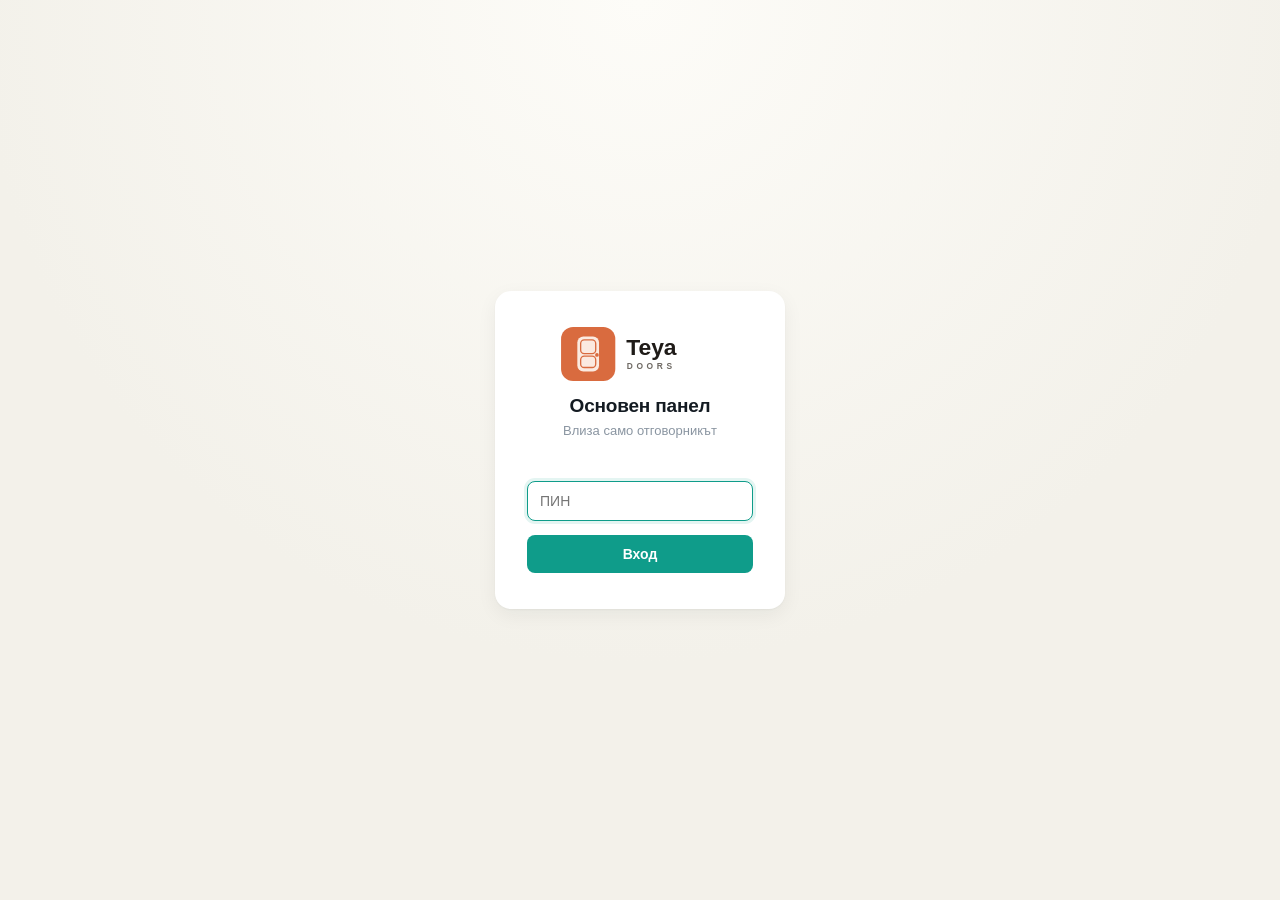
<file: index.html>
<!DOCTYPE html>
<html lang="bg">
<head>
<meta charset="UTF-8">
<meta name="viewport" content="width=device-width, initial-scale=1">
<title>Основен панел — вход</title>
<link rel="stylesheet" href="style.css?v=3">
</head>
<body class="login-body">
  <div class="box">
    <img class="site-logo login-logo" src="logo.svg" alt="" onerror="this.style.display='none'">
    <h3>Основен панел</h3>
    <p class="sub">Влиза само отговорникът</p>
    <div class="msg" id="msg"></div>
    <input type="password" id="pin" placeholder="ПИН" autofocus>
    <button id="loginBtn">Вход</button>
  </div>

  <script src="config.js"></script>
  <script>
    const msgEl = document.getElementById('msg');
    const pinEl = document.getElementById('pin');

    async function tryLogin() {
      const pin = pinEl.value.trim();
      if (!pin) return;
      msgEl.textContent = '...';
      try {
        const res = await fetch(API_URL + '?action=verifyPin&pin=' + encodeURIComponent(pin));
        const data = await res.json();
        if (data.ok) {
          sessionStorage.setItem('pin', pin);
          location.href = 'admin.html';
        } else {
          msgEl.textContent = 'Грешен ПИН, опитай пак.';
        }
      } catch (err) {
        msgEl.textContent = 'Грешка при връзка със сървъра.';
      }
    }

    document.getElementById('loginBtn').addEventListener('click', tryLogin);
    pinEl.addEventListener('keydown', function (e) { if (e.key === 'Enter') tryLogin(); });
  </script>
</body>
</html>
</file>
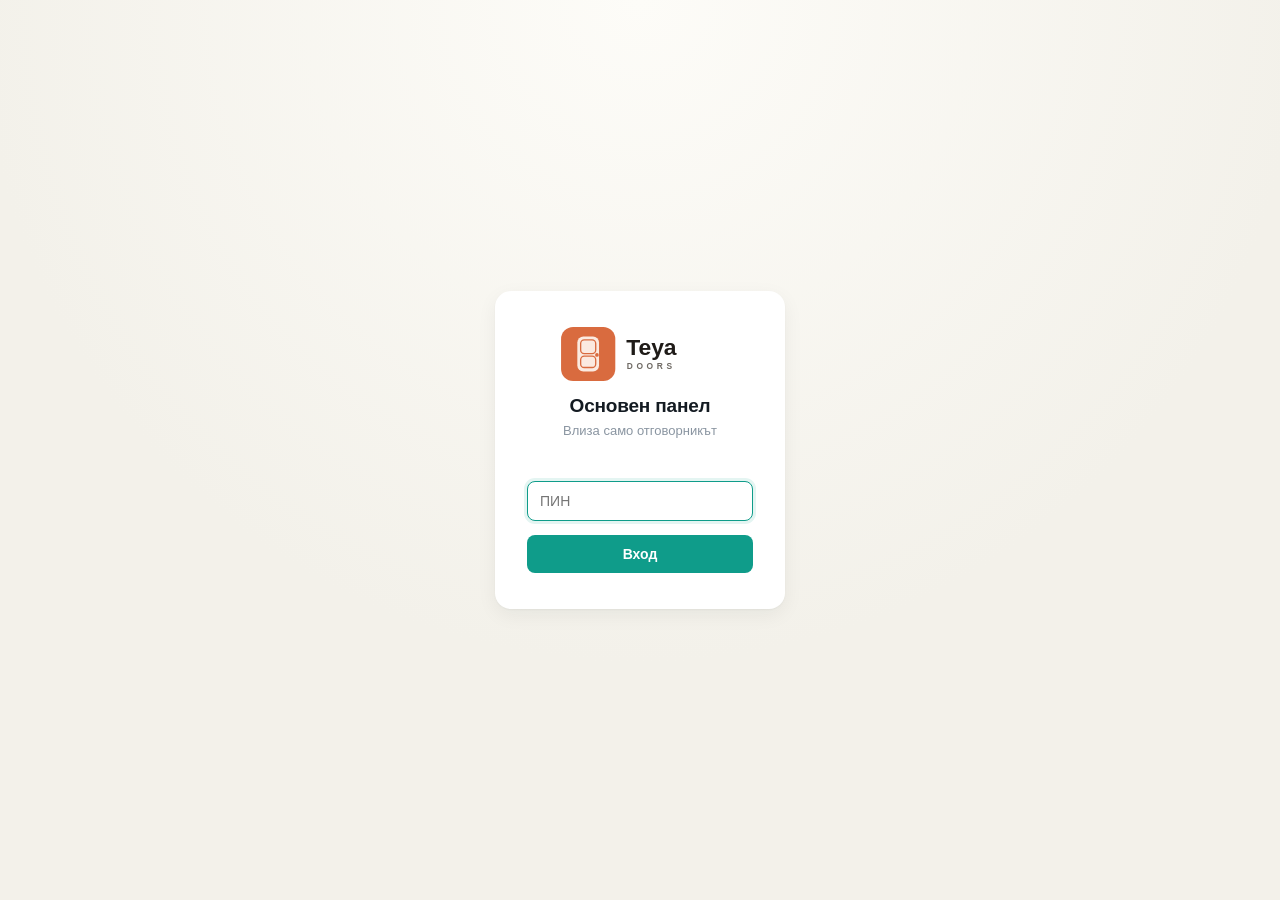
<file: admin.html>
<!DOCTYPE html>
<html lang="bg">
<head>
<meta charset="UTF-8">
<meta name="viewport" content="width=device-width, initial-scale=1">
<title>Основен панел</title>
<link rel="stylesheet" href="style.css?v=3">
</head>
<body>
  <div class="topbar">
    <img class="site-logo" src="logo.svg" alt="" onerror="this.style.display='none'">
    <span class="topbar-title">Табло • Задачи</span>
    <span id="todayLabel"></span>
  </div>
  <div class="wrap">
    <div class="tabs">
      <button type="button" class="tab-btn active" id="tabDashboard">Табло</button>
      <button type="button" class="tab-btn" id="tabProjects">Изтегляне на задачи</button>
      <button type="button" class="tab-btn" id="tabCalendar">Админ. календар</button>
      <button type="button" class="tab-btn" id="tabPersonalCalendars">Лични календари</button>
    </div>
    <div id="dashboardView">
      <div class="card">
        <h2>Нова задача</h2>
        <div class="addrow">
          <textarea id="newTaskText" class="autogrow-textarea" rows="1" placeholder="Описание на задачата..."></textarea>
          <select id="newTaskWho"></select>
          <select id="newTaskProject"></select>
          <select id="newTaskType"></select>
          <select id="newTaskShop" style="display:none;"></select>
          <select id="newTaskCity"></select>
          <label class="date-field">От <input type="date" id="newTaskStart"></label>
          <label class="date-field">До <input type="date" id="newTaskEnd"></label>
          <span class="check-pair">
            <label class="important-check"><input type="checkbox" id="newTaskImportant"> Важна</label>
            <label class="important-check"><input type="checkbox" id="newTaskInCalendar"> Календар</label>
            <label class="important-check"><input type="checkbox" id="newTaskPersonalCalendar"> Личен календар</label>
          </span>
          <button class="btn-primary" id="addBtn">Добави</button>
        </div>
        <p class="sub-note" style="padding-top:0;">Трябва задължително да избереш град и поне начална или крайна дата.</p>
      </div>
      <div class="card important-card" id="importantCard"></div>
      <div class="card pending-card" id="approvalCard"></div>
      <div class="card" id="activeCard"></div>
      <div class="card" id="doneCard"></div>
      <div class="card">
        <h2 class="collapsible-header collapsed" id="linksToggle">Лични линкове<span class="collapse-arrow">▾</span></h2>
        <ul class="links" id="linksList" style="display:none;"></ul>
      </div>
    </div>
    <div id="projectsView" style="display:none;">
      <div class="card">
        <h2>Изтегляне на задачи</h2>
        <div class="project-picker">
          <select id="projectSelect"></select>
          <select id="projectSort">
            <option value="activity">Подреди по активност</option>
            <option value="assignee">Подреди по изпълнител</option>
            <option value="status">Подреди по статус</option>
          </select>
          <select id="projectTaskTypeFilter"></select>
          <select id="projectCityFilter"></select>
        </div>
        <div class="addrow" style="padding-top:0;">
          <button class="btn-primary" id="projectExportBtn" disabled>Изтегляне</button>
        </div>
        <div id="projectTaskList"><div class="empty">Зарежда се...</div></div>
      </div>
    </div>
    <div id="calendarView" style="display:none;">
      <div class="card">
        <h2>Административен календар</h2>
        <div class="calendar-nav">
          <button type="button" class="btn-ghost" id="calPrev">‹ Предишен</button>
          <span class="calendar-label" id="calLabel"></span>
          <button type="button" class="btn-ghost" id="calNext">Следващ ›</button>
        </div>
        <div id="calendarGrid" class="calendar-grid-wrap"></div>
      </div>
    </div>
    <div id="personalCalendarsView" style="display:none;">
      <div class="card">
        <h2>Лични календари</h2>
        <div class="project-picker">
          <select id="personCalendarSelect"></select>
        </div>
        <div id="personCalendarEmpty" class="empty">Избери човек отгоре, за да видиш личния му календар.</div>
        <div id="personCalendarBody" style="display:none;">
          <div class="calendar-nav">
            <button type="button" class="btn-ghost" id="calPrevPersonal">‹ Предишен</button>
            <span class="calendar-label" id="calLabelPersonal"></span>
            <button type="button" class="btn-ghost" id="calNextPersonal">Следващ ›</button>
          </div>
          <div id="calendarGridPersonal" class="calendar-grid-wrap"></div>
        </div>
      </div>
    </div>
  </div>

  <div class="modal-overlay" id="dayModalOverlay" style="display:none;">
    <div class="modal-dialog modal-dialog-wide">
      <div class="modal-header">
        <h2 id="dayModalTitle"></h2>
        <div class="modal-header-actions">
          <button type="button" class="btn-primary" id="dayModalExportBtn">Изтегли задачи</button>
          <button type="button" class="modal-close" id="dayModalClose">✕</button>
        </div>
      </div>
      <div class="modal-body" id="dayModalBody"></div>
    </div>
  </div>

  <script src="config.js"></script>
  <script>
    const NAME_MAP = {
      geri:  'Гери', zori:  'Зори', zara:  'Зара', tedi:  'Теди',
      lacho: 'Лъчо', drago: 'Драго', ivo:   'Иво',  todor: 'Тодор'
    };

    const PROJECTS = [
      'Холидей парк',
      'Дом за възрастни хора, гр. Момин проход',
      'Алмакс',
      'Биотрейд',
      'Белисимо',
      'Здравко Здравков',
      'Младен, с. Лозен',
      'Ебаг',
      'Шамот',
      'ГОРА',
      'Практикер',
      'Технополис',
      'Фантастико',
      'Кауфланд',
      'Юск',
      'Съни Вю',
      'Ривър Парк',
      'Айко',
      'Сънотех',
      'DHL',
      'Пери',
      'Апл',
      'Храб',
      'Калиман Карибе',
      'КАМ',
      'Субра',
      'Ремедиум',
      'Лейк Резиденс',
      'Мат Стар',
      'Бурлекс'
    ];

    const TASK_TYPES = ['Сервиз', 'Монтаж', 'Заваряване', 'Профилактика', 'Оглед', 'Транспорт', 'Покупка', 'Рекламация', 'Оферта', 'Фактура', 'Гаранционен Сервиз', 'Боя', 'Поръчка'];
    const TASK_TYPE_PREFIX = { 'Сервиз': 'Сервиз - ', 'Монтаж': 'Монтаж - ', 'Заваряване': 'Заваряване - ', 'Профилактика': 'Профилактика - ', 'Оглед': 'Оглед - ', 'Транспорт': 'Транспорт - ', 'Покупка': 'Покупка - ', 'Рекламация': 'Рекламация - ', 'Оферта': 'Оферта - ', 'Фактура': 'Фактура - ', 'Гаранционен Сервиз': 'Гаранционен Сервиз - ', 'Боя': 'Боя - ', 'Поръчка': 'Поръчка - ' };
    const SHOPS = ['Пасадор', 'Интеза', 'Мезенбург', 'Иигъл Трейд', 'Одекс', 'Метал М', 'Миланов и син', 'Илпени', 'Текентруп', 'Промщал', 'Аса Аблой', 'Янсен', 'ITW', 'Прюм', 'Елмарк', 'Шрак', 'Ина Автоматика', 'Ротенда', 'ТМТ - Елком', 'Практикер', 'Омникар', 'Хьорман'];
    // Категориите, при които важи полето "Магазин".
    const SHOP_TASK_TYPES = ['Покупка', 'Рекламация'];
    const ALL_CITIES_OPTION = 'Всички градове';
    function displayTaskText(t) {
      const shopPart = (SHOP_TASK_TYPES.indexOf(t.taskType) !== -1 && t.shop) ? t.shop + ': ' : '';
      return (TASK_TYPE_PREFIX[t.taskType] || '') + (t.city ? t.city + ': ' : '') + shopPart + t.text;
    }

    const CITIES = [
      'Асеновград', 'Банско',
      'Благоевград', 'Ботевград', 'Бургас', 'Варна',
      'Велико Търново', 'Велинград', 'Видин', 'Враца', 'Габрово',
      'Добрич', 'Дупница', 'Елин Пелин', 'Костенец', 'Костинброд', 'Кърджали',
      'Кюстендил', 'Ловеч', 'Монтана', 'Нова Загора', 'Пазарджик',
      'Панагюрище', 'Перник', 'Плевен', 'Пловдив', 'Разград',
      'Русе', 'Сандански', 'Севлиево', 'Силистра', 'Сливен',
      'Смолян', 'София', 'София-област', 'Стара Загора', 'Търговище',
      'Хасково', 'Шумен', 'Ямбол'
    ];

    const pin = sessionStorage.getItem('pin');
    if (!pin) { location.href = 'index.html'; }

    let data = [];
    let lastSnapshot = null;
    let editingId = null;
    let editingCommentId = null;
    let selectedProject = '';
    let projectSort = 'activity';
    let selectedTaskTypeFilter = '';
    let selectedCityFilter = '';
    let calYear = (new Date()).getFullYear();
    let calMonth = (new Date()).getMonth();
    let dayModalKey = null;
    let dayModalSource = 'admin'; // 'admin' = административен календар, 'personal' = нечий личен календар
    let scheduleEditingId = null;
    let selectedPersonForCalendar = '';
    let pcalYear = (new Date()).getFullYear();
    let pcalMonth = (new Date()).getMonth();
    const openComments = new Set();
    const commentDrafts = {};

    // Две отделни нива на "прочетено": ниво коментар (всеки коментар поотделно,
    // маркира се само като се кликне direktно върху него) и ниво задача (само
    // "новото" на самата задача — маха се щом отвориш панела ѝ, но се връща
    // автоматично щом дойде нов/редактиран коментар, защото се пази заедно с
    // "отпечатък" на текущите коментари, а не просто дали някога е бил отварян).
    const SEEN_COMMENTS_KEY = 'seenComments_admin';
    const SEEN_TASKS_KEY = 'seenTasks_admin';
    let seenComments, seenTasks;
    try { seenComments = new Set(JSON.parse(localStorage.getItem(SEEN_COMMENTS_KEY) || '[]')); }
    catch (e) { seenComments = new Set(); }
    try { seenTasks = JSON.parse(localStorage.getItem(SEEN_TASKS_KEY) || '{}'); }
    catch (e) { seenTasks = {}; }
    function saveSeenComments() { localStorage.setItem(SEEN_COMMENTS_KEY, JSON.stringify(Array.from(seenComments))); }
    function saveSeenTasks() { localStorage.setItem(SEEN_TASKS_KEY, JSON.stringify(seenTasks)); }
    function isUnread(c) { return c.author !== 'Админ' && !seenComments.has(c.id); }
    function taskSignature(t) { return (t.comments || []).map(function (c) { return c.id + ':' + c.date; }).join('|'); }
    function isTaskUnread(t) {
      const neverOpened = !(t.id in seenTasks);
      const hasNewComments = (t.comments || []).some(isUnread) && seenTasks[t.id] !== taskSignature(t);
      return neverOpened || hasNewComments;
    }
    function markTaskOpened(t) {
      seenTasks[t.id] = taskSignature(t);
      saveSeenTasks();
    }
    function markCommentSeen(id) {
      seenComments.add(id);
      saveSeenComments();
    }

    // "Лайк" на коментар — пази се в листа "Коментари" (колона "Харесано от"),
    // за да го вижда и другата страна (админ вижда че личен потребител е
    // харесал негов коментар, и обратно). Никога не пипа датата на коментара,
    // затова не влияе на подредбата по активност.
    function esc(s) {
      return String(s).replace(/[&<>"']/g, function (c) {
        return { '&': '&amp;', '<': '&lt;', '>': '&gt;', '"': '&quot;', "'": '&#39;' }[c];
      });
    }

    // разширява textarea-та за коментари надолу вместо да остави текста да
    // скролва настрани — прилага се и при печатане, и веднага след render()
    function autoGrowTextarea(el) {
      el.style.height = 'auto';
      el.style.height = el.scrollHeight + 'px';
    }

    // Не позволява да се избере "отрицателен" период — крайна дата преди
    // началната. Ограничава директно самите падащи календарчета (min/max),
    // вместо само да гърми с грешка след избор.
    function syncDateRangeInputs(startEl, endEl) {
      if (startEl.value) endEl.min = startEl.value; else endEl.removeAttribute('min');
      if (endEl.value) startEl.max = endEl.value; else startEl.removeAttribute('max');
    }

    // Apps Script понякога не отговаря навреме (бавен round-trip, timeout,
    // или табът е бил минимизиран докато е чакал) и вместо JSON връща HTML
    // грешка — това чупи res.json(). При такъв провал (или чиста мрежова
    // грешка) опитваме автоматично още 2 пъти, с кратко изчакване между
    // опитите, преди да предадем грешката нагоре към извикващия.
    // Тези две грешки идват само от default-клоновете на doGet/doPost в
    // Code.gs, когато action не е разпознат — фронтендът никога съзнателно
    // не праща непознат action, така че ако все пак ги видим, това почти
    // сигурно е преходен проблем от Apps Script (напр. точно след ново
    // публикуване на деплой, докато се прехвърли към новата версия), а не
    // истинска грешка — затова се третират като още една причина за retry.
    const TRANSIENT_SERVER_ERRORS = ['Непозната заявка.', 'Непозната команда.'];

    async function fetchJsonWithRetry(url, options, attempts) {
      attempts = attempts || 3;
      let lastErr;
      for (let i = 0; i < attempts; i++) {
        try {
          const res = await fetch(url, options);
          const data = await res.json();
          if (data && data.ok === false && TRANSIENT_SERVER_ERRORS.indexOf(data.error) !== -1 && i < attempts - 1) {
            await new Promise(function (resolve) { setTimeout(resolve, 1500 * (i + 1)); });
            continue;
          }
          return data;
        } catch (err) {
          lastErr = err;
          if (i < attempts - 1) {
            await new Promise(function (resolve) { setTimeout(resolve, 1500 * (i + 1)); });
          }
        }
      }
      throw lastErr;
    }

    async function apiGet(action, extraParams) {
      const params = new URLSearchParams(Object.assign({ action: action, pin: pin }, extraParams || {}));
      return fetchJsonWithRetry(API_URL + '?' + params.toString());
    }

    // ВАЖНО: без header "Content-Type: application/json" — иначе браузърът
    // праща CORS preflight (OPTIONS), който Apps Script не поддържа.
    async function apiPost(action, extra) {
      return fetchJsonWithRetry(API_URL, {
        method: 'POST',
        body: JSON.stringify(Object.assign({ action: action, pin: pin }, extra || {}))
      });
    }

    function onError(err) {
      console.error('Server error:', err);
      alert('Грешка от сървъра: ' + (err && err.message ? err.message : err));
    }

    function peopleOptions(selected) {
      return Object.values(NAME_MAP).map(function (n) {
        return '<option value="' + esc(n) + '"' + (n === selected ? ' selected' : '') + '>' + esc(n) + '</option>';
      }).join('');
    }

    function projectOptions(selected) {
      return '<option value="">— без проект —</option>' + PROJECTS.map(function (p) {
        return '<option value="' + esc(p) + '"' + (p === selected ? ' selected' : '') + '>' + esc(p) + '</option>';
      }).join('');
    }

    function taskTypeOptions(selected) {
      return '<option value=""' + (!selected ? ' selected' : '') + '>без категория</option>' + TASK_TYPES.map(function (tt) {
        return '<option value="' + esc(tt) + '"' + (tt === selected ? ' selected' : '') + '>' + esc(tt) + '</option>';
      }).join('');
    }

    function shopOptions(selected) {
      return '<option value="">— избери магазин —</option>' + SHOPS.map(function (s) {
        return '<option value="' + esc(s) + '"' + (s === selected ? ' selected' : '') + '>' + esc(s) + '</option>';
      }).join('');
    }

    // Полето "Магазин" се показва само когато вид задача е "Покупка" —
    // общ помощник, ползван и от формата за нова задача, и от редакция.
    function updateShopVisibility(typeSelect, shopSelect) {
      const show = SHOP_TASK_TYPES.indexOf(typeSelect.value) !== -1;
      shopSelect.style.display = show ? '' : 'none';
      if (!show) shopSelect.value = '';
    }

    const NO_TASK_TYPE_VALUE = '__notype__';

    function taskTypeFilterOptions(selected) {
      return '<option value=""' + (!selected ? ' selected' : '') + '>Всички видове</option>' +
        '<option value="' + NO_TASK_TYPE_VALUE + '"' + (selected === NO_TASK_TYPE_VALUE ? ' selected' : '') + '>без категория</option>' +
        TASK_TYPES.map(function (tt) {
          return '<option value="' + esc(tt) + '"' + (tt === selected ? ' selected' : '') + '>' + esc(tt) + '</option>';
        }).join('');
    }

    function cityOptions(selected) {
      return '<option value="">— избери град —</option>' + CITIES.map(function (c) {
        return '<option value="' + esc(c) + '"' + (c === selected ? ' selected' : '') + '>' + esc(c) + '</option>';
      }).join('') +
        '<option value="' + esc(ALL_CITIES_OPTION) + '"' + (selected === ALL_CITIES_OPTION ? ' selected' : '') + '>--- Всички градове ---</option>';
    }

    const NO_CITY_VALUE = '__nocity__';

    function cityFilterOptions(selected) {
      return '<option value=""' + (!selected ? ' selected' : '') + '>Всички градове</option>' +
        '<option value="' + NO_CITY_VALUE + '"' + (selected === NO_CITY_VALUE ? ' selected' : '') + '>без град</option>' +
        CITIES.map(function (c) {
          return '<option value="' + esc(c) + '"' + (c === selected ? ' selected' : '') + '>' + esc(c) + '</option>';
        }).join('') +
        '<option value="' + esc(ALL_CITIES_OPTION) + '"' + (selected === ALL_CITIES_OPTION ? ' selected' : '') + '>--- Всички градове ---</option>';
    }

    function projectBadge(t) {
      return t.project ? '<span class="badge-project">' + esc(t.project) + '</span>' : '';
    }

    function formatDisplayDate(iso) {
      const parts = iso.split('-');
      return parts[2] + '.' + parts[1] + '.' + parts[0];
    }

    function dateBadge(t) {
      if (t.startDate && t.endDate) {
        return '<span class="badge-date">' + esc(formatDisplayDate(t.startDate)) + ' – ' + esc(formatDisplayDate(t.endDate)) + '</span>';
      }
      if (t.startDate) {
        return '<span class="badge-date">' + esc(formatDisplayDate(t.startDate)) + '</span>';
      }
      if (t.endDate) {
        return '<span class="badge-date badge-date-deadline">Да се изпълни до: ' + esc(formatDisplayDate(t.endDate)) + '</span>';
      }
      return '';
    }

    function commentsHtml(t) {
      const open = openComments.has(t.id);
      const list = (t.comments || []).map(function (c) {
        const unread = isUnread(c);
        const cls = 'comment ' + (c.author === 'Админ' ? 'comment-admin' : 'comment-person') + (unread ? ' comment-unread' : '');
        const body = c.id === editingCommentId
          ? '<div class="comment-edit-row"><textarea class="comment-edit-text" rows="1">' + esc(c.text) + '</textarea>' +
            '<button class="btn-primary comment-edit-save" data-comment="' + esc(c.id) + '">Запази</button>' +
            '<button class="btn-ghost comment-edit-cancel" data-comment="' + esc(c.id) + '">Отказ</button></div>'
          : '<div class="comment-text"><span class="comment-text-value">' + esc(c.text) +
              ' ' + commentLikeBtnHtml(c) + '</span>' +
            '<div class="comment-actions">' +
              '<button class="comment-edit-btn" data-comment="' + esc(c.id) + '" title="Редактирай">✎</button>' +
              '<button class="comment-delete-btn" data-comment="' + esc(c.id) + '" title="Изтрий">🗑</button>' +
            '</div></div>';
        return '<div class="' + cls + '" data-comment-id="' + esc(c.id) + '" title="' + (unread ? 'Кликни за прочетено' : '') + '">' +
          '<b>' + esc(c.author) + '</b><span class="comment-date">' + esc(c.date) + '</span>' +
          (unread ? '<span class="comment-unread-badge">Ново</span>' : '') + body + '</div>';
      }).join('');
      const draft = commentDrafts[t.id] || '';
      return '<div class="comments" id="comments-' + esc(t.id) + '" style="display:' + (open ? 'block' : 'none') + '">' +
        '<div class="comment-list">' + (list || '<div class="comment-empty">Няма коментари.</div>') + '</div>' +
        '<div class="comment-add">' +
          '<textarea class="comment-input" data-task="' + esc(t.id) + '" placeholder="Коментар..." rows="1">' + esc(draft) + '</textarea>' +
          '<button class="btn-ghost comment-send" data-task="' + esc(t.id) + '">Изпрати</button>' +
        '</div>' +
      '</div>';
    }

    function commentToggleBtn(t) {
      const n = (t.comments || []).length;
      const unread = (t.comments || []).some(isUnread);
      return '<button class="btn-ghost comment-toggle' + (unread ? ' comment-toggle-unread' : '') + '" data-toggle="' + esc(t.id) + '">💬 ' + n + '</button>';
    }

    function commentLikeBtnHtml(c) {
      const likedBy = c.likedBy || [];
      const count = likedBy.length;
      const mine = likedBy.indexOf('Админ') !== -1;
      const cls = mine ? ' comment-like-mine' : (count > 0 ? ' comment-like-has' : '');
      return '<button class="comment-like-btn' + cls + '" data-comment-like="' + esc(c.id) + '" title="' + (mine ? 'Махни харесване' : 'Хареса') + '">👍' + (count > 0 ? ' ' + count : '') + '</button>';
    }

    // fullCheck=true (само "Чакат одобрение"): удебелява и чисто нова задача
    // без нито един коментар — админът трябва да забележи нови предложения.
    // fullCheck=false/липсва (Активни/Изпълнени): удебелява само ако има
    // непрочетен коментар — безсмислено е задача, добавена от самия админ,
    // да излиза "нова" за него.
    function taskTextHtml(t, extraCls, fullCheck) {
      const unread = fullCheck ? isTaskUnread(t) : (t.comments || []).some(isUnread);
      const cls = 'task-text' + (extraCls ? ' ' + extraCls : '') + (unread ? ' task-text-unread' : '');
      return '<span class="' + cls + '">' + (unread ? '<span class="unread-dot"></span>' : '') + esc(displayTaskText(t)) + '</span>';
    }

    // Само за "Чакат одобрение" — маркира самата задача като видяна, без да
    // се налага да отваряш (евентуално празния) панел с коментари за да го направиш.
    function markReadBtnHtml(t) {
      if (!isTaskUnread(t)) return '';
      return '<button class="btn-ghost mark-read-btn" data-mark-read="' + esc(t.id) + '" title="Маркирай задачата като прочетена">✓ Прочетено</button>';
    }

    function editRowHtml(t) {
      return '<div class="edit-row">' +
        '<textarea class="edit-text autogrow-textarea" rows="1">' + esc(t.text) + '</textarea>' +
        '<select class="edit-assignee">' + peopleOptions(t.assignee) + '</select>' +
        '<select class="edit-project">' + projectOptions(t.project) + '</select>' +
        '<select class="edit-type">' + taskTypeOptions(t.taskType) + '</select>' +
        '<select class="edit-shop" style="display:' + (SHOP_TASK_TYPES.indexOf(t.taskType) !== -1 ? '' : 'none') + '">' + shopOptions(t.shop) + '</select>' +
        '<select class="edit-city">' + cityOptions(t.city) + '</select>' +
        '<label class="date-field">От <input type="date" class="edit-start" value="' + esc(t.startDate || '') + '"' + (t.endDate ? ' max="' + esc(t.endDate) + '"' : '') + '></label>' +
        '<label class="date-field">До <input type="date" class="edit-end" value="' + esc(t.endDate || '') + '"' + (t.startDate ? ' min="' + esc(t.startDate) + '"' : '') + '></label>' +
        '<label class="important-check"><input type="checkbox" class="edit-important"' + (t.important ? ' checked' : '') + '> Важна</label>' +
        '<label class="important-check"><input type="checkbox" class="edit-in-calendar"' + (t.inCalendar ? ' checked' : '') + '> Календар</label>' +
        '<label class="important-check"><input type="checkbox" class="edit-personal-calendar"' + (t.inPersonalCalendar ? ' checked' : '') + '> Личен календар</label>' +
        '<button class="btn-primary edit-save" data-id="' + esc(t.id) + '">Запази</button>' +
        '<button class="btn-ghost edit-cancel" data-id="' + esc(t.id) + '">Отказ</button>' +
      '</div>';
    }

    function importantBadge() {
      return '<span class="badge-important">Важна</span>';
    }

    function groupByAssignee(rows) {
      const order = [], map = {};
      rows.forEach(function (t) { if (!(t.assignee in map)) { map[t.assignee] = []; order.push(t.assignee); } map[t.assignee].push(t); });
      return { order: order, map: map };
    }

    // Използва се в таб "Проекти", когато е избран само град (без конкретен
    // вид задача) — вместо по изпълнител, групира по вид (Сервиз/Монтаж/
    // Заваряване/без категория), за да се виждат събрани заедно.
    function groupByTaskType(rows) {
      const groupOrder = TASK_TYPES.concat(['']);
      const map = {};
      groupOrder.forEach(function (tt) { map[tt] = []; });
      rows.forEach(function (t) {
        const key = TASK_TYPES.indexOf(t.taskType) !== -1 ? t.taskType : '';
        map[key].push(t);
      });
      const order = groupOrder.filter(function (tt) { return map[tt].length > 0; });
      return { order: order, map: map };
    }

    function taskTypeGroupLabel(tt) { return tt || 'без категория'; }

    function renderImportant() {
      const important = data.filter(function (t) { return t.status === 'Активна' && t.important; });
      let html = '<h2>Важни задачи (' + important.length + ')</h2>';
      if (important.length) {
        const g = groupByAssignee(important);
        g.order.forEach(function (name) {
          html += '<div class="group-name">' + esc(name) + ' (' + g.map[name].length + ')</div><ul class="tasks">';
          g.map[name].forEach(function (t) {
            const row = t.id === editingId ? editRowHtml(t) :
              '<input type="checkbox" class="chk" data-id="' + esc(t.id) + '">' +
              importantBadge() +
              projectBadge(t) +
              dateBadge(t) +
              taskTextHtml(t) +
              commentToggleBtn(t) +
              '<button class="btn-ghost" data-edit="' + esc(t.id) + '">✎</button>' +
              '<button class="btn-ghost" data-duplicate="' + esc(t.id) + '" title="Дублирай задачата">⧉</button>' +
              '<button class="btn-ghost" data-del="' + esc(t.id) + '">✕</button>';
            html += '<li class="important-row" data-id="' + esc(t.id) + '"><div class="task-row">' + row + '</div>' + commentsHtml(t) + '</li>';
          });
          html += '</ul>';
        });
      } else {
        html += '<div class="empty">Няма важни задачи в момента.</div>';
      }
      document.getElementById('importantCard').innerHTML = html;
    }

    function renderApproval() {
      const pending = data.filter(function (t) { return t.status === 'Чака одобрение'; });
      let html = '<h2>Чакат одобрение (' + pending.length + ')</h2>';
      if (pending.length) {
        const g = groupByAssignee(pending);
        g.order.forEach(function (name) {
          html += '<div class="group-name">' + esc(name) + ' (' + g.map[name].length + ')</div><ul class="tasks">';
          g.map[name].forEach(function (t) {
            html += '<li class="' + (t.important ? 'important-row' : '') + '" data-id="' + esc(t.id) + '"><div class="task-row">' +
              '<span class="badge-pending">Чака</span>' +
              (t.important ? importantBadge() : '') +
              projectBadge(t) +
              dateBadge(t) +
              taskTextHtml(t, null, true) +
              markReadBtnHtml(t) +
              commentToggleBtn(t) +
              '<button class="btn-primary" data-approve="' + esc(t.id) + '">Одобри</button>' +
              '<button class="btn-ghost" data-del="' + esc(t.id) + '">Отхвърли</button>' +
              '</div>' + commentsHtml(t) + '</li>';
          });
          html += '</ul>';
        });
      } else {
        html += '<div class="empty">Няма предложени задачи, чакащи одобрение.</div>';
      }
      document.getElementById('approvalCard').innerHTML = html;
    }

    function renderActive() {
      const active = data.filter(function (t) { return t.status === 'Активна' && !t.important; });
      let html = '<h2>Активни задачи (' + active.length + ')</h2>';
      if (active.length) {
        const g = groupByAssignee(active);
        g.order.forEach(function (name) {
          html += '<div class="group-name">' + esc(name) + ' (' + g.map[name].length + ')</div><ul class="tasks">';
          g.map[name].forEach(function (t) {
            const row = t.id === editingId ? editRowHtml(t) :
              '<input type="checkbox" class="chk" data-id="' + esc(t.id) + '">' +
              projectBadge(t) +
              dateBadge(t) +
              taskTextHtml(t) +
              commentToggleBtn(t) +
              '<button class="btn-ghost" data-edit="' + esc(t.id) + '">✎</button>' +
              '<button class="btn-ghost" data-duplicate="' + esc(t.id) + '" title="Дублирай задачата">⧉</button>' +
              '<button class="btn-ghost" data-del="' + esc(t.id) + '">✕</button>';
            html += '<li data-id="' + esc(t.id) + '"><div class="task-row">' + row + '</div>' + commentsHtml(t) + '</li>';
          });
          html += '</ul>';
        });
      } else {
        html += '<div class="empty">Няма активни задачи.</div>';
      }
      document.getElementById('activeCard').innerHTML = html;
    }

    function renderDone() {
      const done = data.filter(function (t) { return t.status === 'Изпълнена'; });
      let html = '<h2>Изпълнени днес (' + done.length + ')</h2>';
      if (done.length) {
        html += '<ul class="tasks">' + done.map(function (t) {
          return '<li data-id="' + esc(t.id) + '"><div class="task-row">' +
            '<input type="checkbox" class="chk" checked data-id="' + esc(t.id) + '">' +
            projectBadge(t) +
            dateBadge(t) +
            taskTextHtml(t, 'task-text-done') +
            '<span class="task-assignee">' + esc(t.assignee) + '</span>' +
            commentToggleBtn(t) +
            '</div>' + commentsHtml(t) + '</li>';
        }).join('') + '</ul>';
      } else {
        html += '<div class="empty">Все още няма изпълнени задачи.</div>';
      }
      html += '<div class="footer-row"><span class="count">Приключването премества изпълнените в Архив и ги маха от тук — активните остават за утре.</span>' +
        '<button class="btn-export" id="closeDayBtn" ' + (done.length ? '' : 'disabled') + '>Приключи деня</button></div>';
      document.getElementById('doneCard').innerHTML = html;
    }

    function sortProjectRows(rows, sortBy) {
      const copy = rows.slice();
      if (sortBy === 'assignee') {
        copy.sort(function (a, b) { return a.assignee.localeCompare(b.assignee, 'bg'); });
      } else if (sortBy === 'status') {
        const order = { 'Чака одобрение': 1, 'Активна': 2, 'Изпълнена': 3 };
        const tier = function (t) { return t.important ? 0 : (order[t.status] !== undefined ? order[t.status] : 4); };
        copy.sort(function (a, b) { return tier(a) - tier(b); });
      }
      // 'activity' (по подразбиране) — реда, в който сървърът вече ги връща (по последна активност)
      return copy;
    }

    const NO_PROJECT_VALUE = '__none__';

    function renderProjectsView() {
      const listEl = document.getElementById('projectTaskList');
      const exportBtn = document.getElementById('projectExportBtn');
      // selectedProject === '' означава изрично избрано "Всички проекти"
      // (виж стойността "" на първата опция в падащото меню по-долу) — по
      // подразбиране и трите филтъра стоят на "Всички", затова показваме/
      // позволяваме изтегляне на ВСИЧКИ (одобрени) задачи направо, вместо
      // да караме админа първо да стесни избора с поне един филтър.
      // "Изтегляне на задачи" е за одобрени задачи — чакащите одобрение
      // не се показват тук (и съответно не се и изтеглят); одобряването
      // им си остава през таб "Табло".
      let rows = data.filter(function (t) { return t.status !== 'Чака одобрение'; });
      if (selectedProject) {
        rows = selectedProject === NO_PROJECT_VALUE
          ? rows.filter(function (t) { return !t.project; })
          : rows.filter(function (t) { return t.project === selectedProject; });
      }
      if (selectedTaskTypeFilter === NO_TASK_TYPE_VALUE) {
        rows = rows.filter(function (t) { return !t.taskType; });
      } else if (selectedTaskTypeFilter) {
        rows = rows.filter(function (t) { return t.taskType === selectedTaskTypeFilter; });
      }
      if (selectedCityFilter === NO_CITY_VALUE) {
        rows = rows.filter(function (t) { return !t.city; });
      } else if (selectedCityFilter) {
        rows = rows.filter(function (t) { return t.city === selectedCityFilter; });
      }
      rows = sortProjectRows(rows, projectSort);
      if (!rows.length) {
        listEl.innerHTML = '<div class="empty">Няма задачи за избрания филтър.</div>';
        exportBtn.disabled = true;
        return;
      }
      exportBtn.disabled = false;
      // ако е избран само град, без конкретен вид задача — групира по вид
      // (Сервиз/Монтаж/Заваряване/без категория), а не по изпълнител, за да
      // се виждат събрани всички сервизни, после всички монтажни и т.н.
      const groupByType = !!selectedCityFilter && !selectedTaskTypeFilter;
      const g = groupByType ? groupByTaskType(rows) : groupByAssignee(rows);
      let html = '';
      g.order.forEach(function (key) {
        const label = groupByType ? taskTypeGroupLabel(key) : key;
        html += '<div class="group-name">' + esc(label) + ' (' + g.map[key].length + ')</div><ul class="tasks">';
        g.map[key].forEach(function (t) {
          const isDone = t.status === 'Изпълнена';
          const isPending = t.status === 'Чака одобрение';
          const row = t.id === editingId ? editRowHtml(t) :
            (isPending
              ? '<span class="badge-pending">Чака</span>'
              : '<input type="checkbox" class="chk" ' + (isDone ? 'checked ' : '') + 'data-id="' + esc(t.id) + '">') +
            (t.important ? importantBadge() : '') +
            projectBadge(t) +
            dateBadge(t) +
            taskTextHtml(t, isDone ? 'task-text-done' : null, isPending) +
            (isPending ? markReadBtnHtml(t) : '') +
            commentToggleBtn(t) +
            (isPending
              ? '<button class="btn-primary" data-approve="' + esc(t.id) + '">Одобри</button><button class="btn-ghost" data-del="' + esc(t.id) + '">Отхвърли</button>'
              : '<button class="btn-ghost" data-edit="' + esc(t.id) + '">✎</button>' +
                (isDone ? '' : '<button class="btn-ghost" data-duplicate="' + esc(t.id) + '" title="Дублирай задачата">⧉</button>') +
                '<button class="btn-ghost" data-del="' + esc(t.id) + '">✕</button>');
          html += '<li class="' + (t.important ? 'important-row' : '') + '" data-id="' + esc(t.id) + '"><div class="task-row">' + row + '</div>' + commentsHtml(t) + '</li>';
        });
        html += '</ul>';
      });
      listEl.innerHTML = html;
    }

    const WEEKDAY_NAMES = ['Пон', 'Вт', 'Ср', 'Чет', 'Пет', 'Съб', 'Нед'];
    const MONTH_NAMES = ['Януари', 'Февруари', 'Март', 'Април', 'Май', 'Юни', 'Юли', 'Август', 'Септември', 'Октомври', 'Ноември', 'Декември'];

    // ISO 8601 номер на седмицата (понеделник е първи ден, седмица 1 е тази,
    // която съдържа първия четвъртък на годината).
    function isoWeekNumber(date) {
      const d = new Date(Date.UTC(date.getFullYear(), date.getMonth(), date.getDate()));
      const dayNum = (d.getUTCDay() + 6) % 7;
      d.setUTCDate(d.getUTCDate() - dayNum + 3);
      const firstThursday = new Date(Date.UTC(d.getUTCFullYear(), 0, 4));
      const firstDayNum = (firstThursday.getUTCDay() + 6) % 7;
      firstThursday.setUTCDate(firstThursday.getUTCDate() - firstDayNum + 3);
      return 1 + Math.round((d - firstThursday) / (7 * 24 * 3600 * 1000));
    }

    function dateKey(y, m, d) {
      return y + '-' + String(m + 1).padStart(2, '0') + '-' + String(d).padStart(2, '0');
    }

    // Задача с и начална, и крайна дата се показва във всеки ден от диапазона;
    // със само едната дата — само на нея.
    function tasksForDay(key) {
      // задачите се показват в календара само след изрично включване от админ
      // (чекбокс "Календар" при редакция) — датите сами по себе си не са достатъчни
      return data.filter(function (t) {
        if (!t.inCalendar) return false;
        if (t.startDate && t.endDate) return key >= t.startDate && key <= t.endDate;
        if (t.startDate) return key === t.startDate;
        if (t.endDate) return key === t.endDate;
        return false;
      });
    }

    function renderCalendar() {
      const label = document.getElementById('calLabel');
      if (label) label.textContent = MONTH_NAMES[calMonth] + ' ' + calYear;
      const grid = document.getElementById('calendarGrid');
      if (!grid) return;

      const firstOfMonth = new Date(calYear, calMonth, 1);
      const startOffset = (firstOfMonth.getDay() + 6) % 7; // понеделник = 0
      const gridStart = new Date(calYear, calMonth, 1 - startOffset);
      const today = new Date();
      const todayKey = dateKey(today.getFullYear(), today.getMonth(), today.getDate());

      let html = '<div class="calendar-row calendar-weekdays"><div class="calendar-week-label"></div>' +
        WEEKDAY_NAMES.map(function (n) { return '<div class="calendar-weekday">' + n + '</div>'; }).join('') +
        '</div>';

      for (let w = 0; w < 6; w++) {
        const weekFirstDate = new Date(gridStart);
        weekFirstDate.setDate(gridStart.getDate() + w * 7);
        const weekNum = isoWeekNumber(weekFirstDate);
        html += '<div class="calendar-row"><div class="calendar-week-label" title="Седмица">' + weekNum + '</div>';
        for (let d = 0; d < 7; d++) {
          const cellDate = new Date(gridStart);
          cellDate.setDate(gridStart.getDate() + w * 7 + d);
          const key = dateKey(cellDate.getFullYear(), cellDate.getMonth(), cellDate.getDate());
          const inMonth = cellDate.getMonth() === calMonth;
          const isToday = key === todayKey;
          const dayTasks = tasksForDay(key);
          html += '<div class="calendar-cell' + (inMonth ? '' : ' calendar-cell-out') + (isToday ? ' calendar-cell-today' : '') + '" data-day-key="' + key + '">' +
            '<div class="calendar-daynum">' + cellDate.getDate() + '</div>' +
            '<div class="calendar-tasks">' + dayTasks.map(function (t) {
              // краен ден (независимо дали има и начална дата) — оцветява се в червено
              const isDeadline = !!(t.endDate && key === t.endDate);
              return '<div class="calendar-task' + (isDeadline ? ' calendar-task-deadline' : '') + '" title="' + esc(displayTaskText(t)) + '">' + esc(displayTaskText(t)) + '</div>';
            }).join('') + '</div>' +
          '</div>';
        }
        html += '</div>';
      }
      grid.innerHTML = html;
      grid.querySelectorAll('[data-day-key]').forEach(function (cell) {
        cell.addEventListener('click', function () { openDayModal(cell.getAttribute('data-day-key'), 'admin'); });
      });
    }

    // Личен календар на конкретен избран човек — само неговите задачи,
    // отбелязани за личен календар (независимо от статус одобрена/чакаща).
    function tasksForDayPersonal(key) {
      if (!selectedPersonForCalendar) return [];
      return data.filter(function (t) {
        if (!t.inPersonalCalendar || t.assignee !== selectedPersonForCalendar) return false;
        if (t.startDate && t.endDate) return key >= t.startDate && key <= t.endDate;
        if (t.startDate) return key === t.startDate;
        if (t.endDate) return key === t.endDate;
        return false;
      });
    }

    function renderPersonalCalendarAdmin() {
      const emptyEl = document.getElementById('personCalendarEmpty');
      const bodyEl = document.getElementById('personCalendarBody');
      if (!emptyEl || !bodyEl) return;
      if (!selectedPersonForCalendar) {
        emptyEl.style.display = '';
        bodyEl.style.display = 'none';
        return;
      }
      emptyEl.style.display = 'none';
      bodyEl.style.display = '';

      const label = document.getElementById('calLabelPersonal');
      if (label) label.textContent = MONTH_NAMES[pcalMonth] + ' ' + pcalYear;
      const grid = document.getElementById('calendarGridPersonal');
      if (!grid) return;

      const firstOfMonth = new Date(pcalYear, pcalMonth, 1);
      const startOffset = (firstOfMonth.getDay() + 6) % 7;
      const gridStart = new Date(pcalYear, pcalMonth, 1 - startOffset);
      const today = new Date();
      const todayKey = dateKey(today.getFullYear(), today.getMonth(), today.getDate());

      let html = '<div class="calendar-row calendar-weekdays"><div class="calendar-week-label"></div>' +
        WEEKDAY_NAMES.map(function (n) { return '<div class="calendar-weekday">' + n + '</div>'; }).join('') +
        '</div>';

      for (let w = 0; w < 6; w++) {
        const weekFirstDate = new Date(gridStart);
        weekFirstDate.setDate(gridStart.getDate() + w * 7);
        const weekNum = isoWeekNumber(weekFirstDate);
        html += '<div class="calendar-row"><div class="calendar-week-label" title="Седмица">' + weekNum + '</div>';
        for (let d = 0; d < 7; d++) {
          const cellDate = new Date(gridStart);
          cellDate.setDate(gridStart.getDate() + w * 7 + d);
          const key = dateKey(cellDate.getFullYear(), cellDate.getMonth(), cellDate.getDate());
          const inMonth = cellDate.getMonth() === pcalMonth;
          const isToday = key === todayKey;
          const dayTasks = tasksForDayPersonal(key);
          html += '<div class="calendar-cell' + (inMonth ? '' : ' calendar-cell-out') + (isToday ? ' calendar-cell-today' : '') + '" data-day-key="' + key + '">' +
            '<div class="calendar-daynum">' + cellDate.getDate() + '</div>' +
            '<div class="calendar-tasks">' + dayTasks.map(function (t) {
              const isDeadline = !!(t.endDate && key === t.endDate);
              return '<div class="calendar-task' + (isDeadline ? ' calendar-task-deadline' : '') + '" title="' + esc(displayTaskText(t)) + '">' + esc(displayTaskText(t)) + '</div>';
            }).join('') + '</div>' +
          '</div>';
        }
        html += '</div>';
      }
      grid.innerHTML = html;
      grid.querySelectorAll('[data-day-key]').forEach(function (cell) {
        cell.addEventListener('click', function () { openDayModal(cell.getAttribute('data-day-key'), 'personal'); });
      });
    }

    function formatTimeLabel(t) {
      if (!t.time) return '';
      return t.timeEnd ? (t.time + ' - ' + t.timeEnd) : t.time;
    }

    // Задачите за деня, подредени по начален час (без час — накрая, в
    // текущия им ред).
    function sortedDayTasks(key) {
      const tasks = dayModalSource === 'personal' ? tasksForDayPersonal(key) : tasksForDay(key);
      const timed = tasks.filter(function (t) { return !!t.time; }).sort(function (a, b) { return a.time < b.time ? -1 : (a.time > b.time ? 1 : 0); });
      const untimed = tasks.filter(function (t) { return !t.time; });
      return timed.concat(untimed);
    }

    // 24-часов избор на час чрез два падащи списъка (часове/минути) — избягва
    // нативния <input type="time">, чийто AM/PM или 24-часов формат зависи от
    // локала на браузъра/устройството, а не от нас.
    function timeSelectHtml(cls, value) {
      const parts = String(value || '').split(':');
      const h = parts[0] || '';
      const m = parts[1] || '';
      let hOpts = '<option value="">—</option>';
      for (let i = 0; i < 24; i++) {
        const v = String(i).padStart(2, '0');
        hOpts += '<option value="' + v + '"' + (v === h ? ' selected' : '') + '>' + v + '</option>';
      }
      let mOpts = '';
      for (let i = 0; i < 60; i++) {
        const v = String(i).padStart(2, '0');
        mOpts += '<option value="' + v + '"' + (v === m ? ' selected' : '') + '>' + v + '</option>';
      }
      return '<span class="time-select"><select class="' + cls + '-h">' + hOpts + '</select><span class="time-sep">:</span><select class="' + cls + '-m">' + mOpts + '</select></span>';
    }

    function readTimeSelect(cls, root) {
      const h = root.querySelector('.' + cls + '-h').value;
      const m = root.querySelector('.' + cls + '-m').value;
      return h ? (h + ':' + (m || '00')) : '';
    }

    function scheduleFormHtml(t) {
      return '<div class="schedule-form">' +
        '<label>Начален час' + timeSelectHtml('schedule-time', t.time) + '</label>' +
        '<label>Краен час (по желание)' + timeSelectHtml('schedule-time-end', t.timeEnd) + '</label>' +
        '<div class="schedule-form-note"><label>Бележка</label><textarea class="schedule-note" placeholder="Бележка към задачата...">' + esc(t.note || '') + '</textarea></div>' +
        '<div class="schedule-form-actions">' +
          '<button type="button" class="btn-ghost schedule-cancel">Отказ</button>' +
          '<button type="button" class="btn-primary schedule-save" data-id="' + esc(t.id) + '">Запази</button>' +
        '</div>' +
      '</div>';
    }

    function dayTaskRowHtml(t, key) {
      const isDeadline = !!(t.endDate && key === t.endDate);
      const timeLabel = formatTimeLabel(t);
      const canEdit = true; // админ може винаги
      const editing = scheduleEditingId === t.id;
      return '<div class="day-task-row">' +
        '<div class="day-task-line' + (isDeadline ? ' day-task-line-deadline' : '') + '"></div>' +
        '<div class="day-task-main' + (canEdit && !editing ? ' day-task-clickable' : '') + '"' + (canEdit && !editing ? ' data-day-task-open="' + esc(t.id) + '"' : '') + '>' +
          (timeLabel ? '<span class="day-task-time' + (isDeadline ? ' day-task-time-deadline' : '') + '">' + esc(timeLabel) + '</span>' : '') +
          '<span class="day-task-assignee">' + esc(t.assignee) + '</span>' +
          '<div class="day-task-text">' + projectBadge(t) + (t.project ? ' ' : '') + esc(displayTaskText(t)) + '</div>' +
          (t.note ? '<div class="day-task-note">' + esc(t.note) + '</div>' : '') +
          (editing ? scheduleFormHtml(t) : '') +
        '</div>' +
        (canEdit && !editing ? '<button type="button" class="day-task-edit-btn" data-day-task-open="' + esc(t.id) + '" title="Добави час и/или бележка">+</button>' : '') +
      '</div>';
    }

    function openDayModal(key, source) {
      dayModalKey = key;
      dayModalSource = source || 'admin';
      scheduleEditingId = null;
      renderDayModal();
    }

    function closeDayModal() {
      dayModalKey = null;
      scheduleEditingId = null;
      renderDayModal();
    }

    function renderDayModal() {
      const overlay = document.getElementById('dayModalOverlay');
      if (!overlay) return;
      if (!dayModalKey) { overlay.style.display = 'none'; return; }
      overlay.style.display = '';
      const exportBtn = document.getElementById('dayModalExportBtn');
      // "Изтегли задачи" няма смисъл за нечий личен календар — само за административния
      if (exportBtn) exportBtn.style.display = dayModalSource === 'personal' ? 'none' : '';
      const d = parseDateOnly_local(dayModalKey);
      document.getElementById('dayModalTitle').textContent = d ? (d.getDate() + ' ' + MONTH_NAMES[d.getMonth()] + ' ' + d.getFullYear()) : dayModalKey;
      const tasks = sortedDayTasks(dayModalKey);
      const body = document.getElementById('dayModalBody');
      body.innerHTML = tasks.length
        ? tasks.map(function (t) { return dayTaskRowHtml(t, dayModalKey); }).join('')
        : '<div class="day-task-empty">Няма задачи в календара за този ден.</div>';
      body.querySelectorAll('[data-day-task-open]').forEach(function (el) {
        el.addEventListener('click', function (e) {
          if (e.target.closest('.schedule-form')) return;
          scheduleEditingId = el.getAttribute('data-day-task-open');
          renderDayModal();
        });
      });
      body.querySelectorAll('.schedule-cancel').forEach(function (btn) {
        btn.addEventListener('click', function () { scheduleEditingId = null; renderDayModal(); });
      });
      body.querySelectorAll('.schedule-save').forEach(function (btn) {
        btn.addEventListener('click', async function () {
          const row = btn.closest('.day-task-main');
          const time = readTimeSelect('schedule-time', row);
          const timeEnd = readTimeSelect('schedule-time-end', row);
          const note = row.querySelector('.schedule-note').value;
          if (timeEnd && !time) { alert('Избери начален час, преди да зададеш краен.'); return; }
          btn.disabled = true;
          btn.textContent = 'Запазва се...';
          await saveTaskSchedule(btn.getAttribute('data-id'), time, timeEnd, note);
        });
      });
    }

    function parseDateOnly_local(key) {
      const m = /^(\d{4})-(\d{2})-(\d{2})$/.exec(String(key || ''));
      if (!m) return null;
      return new Date(Number(m[1]), Number(m[2]) - 1, Number(m[3]));
    }

    async function saveTaskSchedule(id, time, timeEnd, note) {
      try {
        const res = await apiPost('setTaskSchedule', { id: id, time: time, timeEnd: timeEnd, note: note });
        if (res.ok === false) { onError({ message: res.error }); return; }
        scheduleEditingId = null;
        applyData(res);
      } catch (err) { onError(err); }
    }

    function attachHandlers() {
      document.querySelectorAll('.chk').forEach(function (cb) {
        cb.addEventListener('change', function () { toggle(cb.getAttribute('data-id'), cb.checked); });
      });
      document.querySelectorAll('[data-del]').forEach(function (btn) {
        btn.addEventListener('click', async function () {
          const original = btn.textContent;
          const isReject = original === 'Отхвърли';
          const id = btn.getAttribute('data-del');
          btn.disabled = true;
          if (isReject) btn.textContent = 'Отхвърля се...';
          await del(id);
          if (document.body.contains(btn)) {
            btn.disabled = false;
            btn.textContent = original;
          }
        });
      });
      document.querySelectorAll('[data-approve]').forEach(function (btn) {
        btn.addEventListener('click', async function () {
          const id = btn.getAttribute('data-approve');
          btn.disabled = true;
          btn.textContent = 'Одобрява се...';
          await approve(id);
          if (document.body.contains(btn)) {
            btn.disabled = false;
            btn.textContent = 'Одобри';
          }
        });
      });
      document.querySelectorAll('[data-edit]').forEach(function (btn) {
        btn.addEventListener('click', function () { editingId = btn.getAttribute('data-edit'); render(); });
      });
      document.querySelectorAll('[data-duplicate]').forEach(function (btn) {
        btn.addEventListener('click', async function () {
          btn.disabled = true;
          await duplicateTask(btn.getAttribute('data-duplicate'));
          if (document.body.contains(btn)) btn.disabled = false;
        });
      });
      document.querySelectorAll('.edit-cancel').forEach(function (btn) {
        btn.addEventListener('click', function () { editingId = null; render(); });
      });
      document.querySelectorAll('.edit-type').forEach(function (sel) {
        sel.addEventListener('change', function () {
          updateShopVisibility(this, this.closest('.edit-row').querySelector('.edit-shop'));
        });
      });
      document.querySelectorAll('.edit-start, .edit-end').forEach(function (input) {
        input.addEventListener('change', function () {
          const row = this.closest('.edit-row');
          syncDateRangeInputs(row.querySelector('.edit-start'), row.querySelector('.edit-end'));
        });
      });
      document.querySelectorAll('.edit-save').forEach(function (btn) {
        btn.addEventListener('click', async function () {
          const li = btn.closest('li');
          const textInput = li.querySelector('.edit-text');
          const assigneeSelect = li.querySelector('.edit-assignee');
          const projectSelect = li.querySelector('.edit-project');
          const typeSelect = li.querySelector('.edit-type');
          const shopSelect = li.querySelector('.edit-shop');
          const citySelect = li.querySelector('.edit-city');
          const startInput = li.querySelector('.edit-start');
          const endInput = li.querySelector('.edit-end');
          const importantCb = li.querySelector('.edit-important');
          const inCalendarCb = li.querySelector('.edit-in-calendar');
          const personalCalendarCb = li.querySelector('.edit-personal-calendar');
          const text = textInput.value.trim();
          const assignee = assigneeSelect.value;
          const project = projectSelect.value;
          const taskType = typeSelect.value;
          const shop = SHOP_TASK_TYPES.indexOf(taskType) !== -1 ? shopSelect.value : '';
          const city = citySelect.value;
          const startDate = startInput.value;
          const endDate = endInput.value;
          if (!text) return;
          if (startDate && endDate && endDate < startDate) { alert('Крайната дата не може да е преди началната.'); return; }
          btn.disabled = true;
          btn.textContent = 'Запазва се...';
          textInput.disabled = true;
          assigneeSelect.disabled = true;
          projectSelect.disabled = true;
          typeSelect.disabled = true;
          shopSelect.disabled = true;
          citySelect.disabled = true;
          startInput.disabled = true;
          endInput.disabled = true;
          importantCb.disabled = true;
          inCalendarCb.disabled = true;
          personalCalendarCb.disabled = true;
          await editTask(btn.getAttribute('data-id'), text, assignee, importantCb.checked, project, startDate, endDate, inCalendarCb.checked, personalCalendarCb.checked, taskType, city, shop);
          if (document.body.contains(btn)) {
            btn.disabled = false;
            btn.textContent = 'Запази';
            textInput.disabled = false;
            assigneeSelect.disabled = false;
            projectSelect.disabled = false;
            typeSelect.disabled = false;
            shopSelect.disabled = false;
            citySelect.disabled = false;
            startInput.disabled = false;
            endInput.disabled = false;
            importantCb.disabled = false;
            inCalendarCb.disabled = false;
            personalCalendarCb.disabled = false;
          }
        });
      });
      document.querySelectorAll('[data-toggle]').forEach(function (btn) {
        btn.addEventListener('click', function () {
          const id = btn.getAttribute('data-toggle');
          if (openComments.has(id)) {
            openComments.delete(id);
          } else {
            openComments.add(id);
            const t = data.find(function (x) { return x.id === id; });
            if (t) markTaskOpened(t);
          }
          render();
        });
      });
      document.querySelectorAll('[data-mark-read]').forEach(function (btn) {
        btn.addEventListener('click', function () {
          const id = btn.getAttribute('data-mark-read');
          const t = data.find(function (x) { return x.id === id; });
          if (t) markTaskOpened(t);
          render();
        });
      });
      document.querySelectorAll('.comment[data-comment-id]').forEach(function (el) {
        el.addEventListener('click', function (e) {
          if (e.target.closest('button, input, textarea')) return;
          markCommentSeen(el.getAttribute('data-comment-id'));
          render();
        });
      });
      document.querySelectorAll('[data-comment-like]').forEach(function (btn) {
        btn.addEventListener('click', async function () {
          btn.disabled = true;
          await toggleCommentLike(btn.getAttribute('data-comment-like'));
        });
      });
      document.querySelectorAll('.comment-input, .comment-edit-text, .edit-text, #newTaskText').forEach(function (el) {
        autoGrowTextarea(el);
      });
      document.querySelectorAll('.comment-input').forEach(function (input) {
        input.addEventListener('input', function () {
          commentDrafts[input.getAttribute('data-task')] = input.value;
          autoGrowTextarea(input);
        });
      });
      document.querySelectorAll('.comment-edit-text, .edit-text').forEach(function (input) {
        input.addEventListener('input', function () { autoGrowTextarea(input); });
      });
      document.querySelectorAll('.comment-send').forEach(function (btn) {
        btn.addEventListener('click', async function () {
          const id = btn.getAttribute('data-task');
          const input = document.querySelector('.comment-input[data-task="' + CSS.escape(id) + '"]');
          const text = input.value.trim();
          if (!text) return;
          btn.disabled = true;
          btn.textContent = 'Изпраща се...';
          input.disabled = true;
          await addComment(id, text);
          // при успех render() вече е заместил този бутон с нов; при грешка го връщаме в нормално състояние
          if (document.body.contains(btn)) {
            btn.disabled = false;
            btn.textContent = 'Изпрати';
            input.disabled = false;
          }
        });
      });
      document.querySelectorAll('.comment-edit-btn').forEach(function (btn) {
        btn.addEventListener('click', function () {
          editingCommentId = btn.getAttribute('data-comment');
          markCommentSeen(editingCommentId);
          render();
        });
      });
      document.querySelectorAll('.comment-edit-cancel').forEach(function (btn) {
        btn.addEventListener('click', function () { editingCommentId = null; render(); });
      });
      document.querySelectorAll('.comment-edit-save').forEach(function (btn) {
        btn.addEventListener('click', async function () {
          const wrap = btn.closest('.comment-edit-row');
          const input = wrap.querySelector('.comment-edit-text');
          const text = input.value.trim();
          if (!text) return;
          btn.disabled = true;
          btn.textContent = 'Запазва се...';
          input.disabled = true;
          await editComment(btn.getAttribute('data-comment'), text);
          if (document.body.contains(btn)) {
            btn.disabled = false;
            btn.textContent = 'Запази';
            input.disabled = false;
          }
        });
      });
      document.querySelectorAll('.comment-delete-btn').forEach(function (btn) {
        btn.addEventListener('click', function () {
          if (!confirm('Да изтрия ли този коментар?')) return;
          deleteComment(btn.getAttribute('data-comment'));
        });
      });
      const closeBtn = document.getElementById('closeDayBtn');
      if (closeBtn) closeBtn.addEventListener('click', closeDay);
    }

    // Прилага нов отговор от сървъра и опреснява екрана. Използвай това
    // (вместо direktно "data = res.tasks; render();") при всяко действие,
    // за да остане "тихият" refresh() в синхрон и да не решава погрешно,
    // че нещо ново се е случило.
    function applyData(res) {
      data = res.tasks || [];
      lastSnapshot = JSON.stringify(data);
      render();
    }

    function render() {
      if (!Array.isArray(data)) {
        document.getElementById('importantCard').innerHTML = '';
        document.getElementById('approvalCard').innerHTML = '';
        document.getElementById('activeCard').innerHTML = '<h2>Активни задачи</h2><div class="empty">Няма данни (виж конзолата за грешка).</div>';
        document.getElementById('doneCard').innerHTML = '';
        return;
      }
      renderImportant();
      renderApproval();
      renderActive();
      renderDone();
      renderProjectsView();
      renderCalendar();
      renderPersonalCalendarAdmin();
      renderDayModal();
      attachHandlers();
    }

    async function refresh() {
      try {
        const res = await apiGet('tasks');
        if (res.ok === false) { onError({ message: res.error }); return; }
        const snapshot = JSON.stringify(res.tasks || []);
        if (snapshot === lastSnapshot) return; // нищо ново — не пипаме екрана (за да не скача курсорът в коментар/поле)
        applyData(res);
      } catch (err) { onError(err); }
    }

    async function addTask() {
      const text = document.getElementById('newTaskText').value.trim();
      const who = document.getElementById('newTaskWho').value;
      const project = document.getElementById('newTaskProject').value;
      const taskType = document.getElementById('newTaskType').value;
      const shop = SHOP_TASK_TYPES.indexOf(taskType) !== -1 ? document.getElementById('newTaskShop').value : '';
      const city = document.getElementById('newTaskCity').value;
      const startDate = document.getElementById('newTaskStart').value;
      const endDate = document.getElementById('newTaskEnd').value;
      const important = document.getElementById('newTaskImportant').checked;
      const inCalendar = document.getElementById('newTaskInCalendar').checked;
      const personalCalendar = document.getElementById('newTaskPersonalCalendar').checked;
      if (!text) return;
      if (!startDate && !endDate) { alert('Избери поне начална или крайна дата.'); return; }
      if (startDate && endDate && endDate < startDate) { alert('Крайната дата не може да е преди началната.'); return; }
      if (!city) { alert('Избери град.'); return; }
      try {
        const res = await apiPost('addTask', { text: text, assignee: who, important: important, project: project, taskType: taskType, shop: shop, city: city, startDate: startDate, endDate: endDate, inCalendar: inCalendar, personalCalendar: personalCalendar });
        if (res.ok === false) { onError({ message: res.error }); return; }
        const created = (res.tasks || []).find(function (t) { return t.text === text && t.assignee === who; });
        if (created) markTaskOpened(created);
        applyData(res);
        document.getElementById('newTaskText').value = '';
        autoGrowTextarea(document.getElementById('newTaskText'));
        document.getElementById('newTaskImportant').checked = false;
        document.getElementById('newTaskInCalendar').checked = false;
        document.getElementById('newTaskPersonalCalendar').checked = false;
        document.getElementById('newTaskProject').value = '';
        document.getElementById('newTaskType').value = '';
        document.getElementById('newTaskShop').value = '';
        document.getElementById('newTaskShop').style.display = 'none';
        document.getElementById('newTaskCity').value = '';
        document.getElementById('newTaskStart').value = '';
        document.getElementById('newTaskEnd').value = '';
        document.getElementById('newTaskStart').removeAttribute('max');
        document.getElementById('newTaskEnd').removeAttribute('min');
      } catch (err) { onError(err); }
    }

    async function editTask(id, text, assignee, important, project, startDate, endDate, inCalendar, personalCalendar, taskType, city, shop) {
      try {
        const res = await apiPost('editTask', { id: id, text: text, assignee: assignee, important: important, project: project, startDate: startDate, endDate: endDate, inCalendar: inCalendar, personalCalendar: personalCalendar, taskType: taskType, city: city, shop: shop });
        if (res.ok === false) { onError({ message: res.error }); return; }
        editingId = null;
        applyData(res);
      } catch (err) { onError(err); }
    }

    async function duplicateTask(id) {
      try {
        const res = await apiPost('duplicateTask', { id: id });
        if (res.ok === false) { onError({ message: res.error }); return; }
        applyData(res);
      } catch (err) { onError(err); }
    }

    async function approve(id) {
      try {
        const res = await apiPost('approveTask', { id: id });
        if (res.ok === false) { onError({ message: res.error }); return; }
        const approved = (res.tasks || []).find(function (t) { return t.id === id; });
        if (approved) markTaskOpened(approved);
        applyData(res);
      } catch (err) { onError(err); }
    }

    async function toggle(id, checked) {
      try {
        const res = await apiPost('toggleTask', { id: id, done: checked });
        if (res.ok === false) { onError({ message: res.error }); return; }
        applyData(res);
      } catch (err) { onError(err); }
    }

    async function del(id) {
      if (!confirm('Да изтрия ли тази задача?')) return;
      try {
        const res = await apiPost('deleteTask', { id: id });
        if (res.ok === false) { onError({ message: res.error }); return; }
        applyData(res);
      } catch (err) { onError(err); }
    }

    async function addComment(taskId, text) {
      try {
        const res = await apiPost('addComment', { taskId: taskId, text: text });
        if (res.ok === false) { onError({ message: res.error }); return; }
        delete commentDrafts[taskId];
        openComments.add(taskId);
        applyData(res);
      } catch (err) { onError(err); }
    }

    async function editComment(commentId, text) {
      try {
        const res = await apiPost('editComment', { commentId: commentId, text: text });
        if (res.ok === false) { onError({ message: res.error }); return; }
        editingCommentId = null;
        applyData(res);
      } catch (err) { onError(err); }
    }

    async function toggleCommentLike(commentId) {
      try {
        const res = await apiPost('toggleCommentLike', { commentId: commentId });
        if (res.ok === false) { onError({ message: res.error }); return; }
        markCommentSeen(commentId);
        applyData(res);
      } catch (err) { onError(err); }
    }

    async function deleteComment(commentId) {
      try {
        const res = await apiPost('deleteComment', { commentId: commentId });
        if (res.ok === false) { onError({ message: res.error }); return; }
        applyData(res);
      } catch (err) { onError(err); }
    }

    async function closeDay() {
      if (!confirm('Изпълнените задачи ще се преместят в Архив и ще изчезнат от активния списък. Продължи?')) return;
      try {
        const res = await apiPost('closeDay', {});
        if (res.ok === false) { onError({ message: res.error }); return; }
        applyData(res);
      } catch (err) { onError(err); }
    }

    function downloadXlsxFromBase64(base64, filename) {
      const binary = atob(base64);
      const bytes = new Uint8Array(binary.length);
      for (let i = 0; i < binary.length; i++) bytes[i] = binary.charCodeAt(i);
      const blob = new Blob([bytes], { type: 'application/vnd.openxmlformats-officedocument.spreadsheetml.sheet' });
      const url = URL.createObjectURL(blob);
      const a = document.createElement('a');
      a.href = url;
      a.download = filename || 'zadachi.xlsx';
      document.body.appendChild(a);
      a.click();
      a.remove();
      URL.revokeObjectURL(url);
    }

    async function exportDayTasks() {
      if (!dayModalKey) return;
      const btn = document.getElementById('dayModalExportBtn');
      const original = btn.textContent;
      btn.disabled = true;
      btn.textContent = 'Подготвя се...';
      try {
        const res = await apiPost('exportDayTasks', { date: dayModalKey });
        if (res.ok === false) { onError({ message: res.error }); return; }
        downloadXlsxFromBase64(res.base64, res.filename);
      } catch (err) { onError(err); } finally {
        btn.disabled = false;
        btn.textContent = original;
      }
    }

    async function exportProjectTasks() {
      const btn = document.getElementById('projectExportBtn');
      const original = btn.textContent;
      btn.disabled = true;
      btn.textContent = 'Подготвя се...';
      try {
        const res = await apiPost('exportTaskListXlsx', { project: selectedProject, taskType: selectedTaskTypeFilter, city: selectedCityFilter });
        if (res.ok === false) { onError({ message: res.error }); return; }
        downloadXlsxFromBase64(res.base64, res.filename);
      } catch (err) { onError(err); } finally {
        btn.disabled = false;
        btn.textContent = original;
      }
    }

    function buildLinks() {
      const base = location.origin + location.pathname.replace('admin.html', '');
      const list = document.getElementById('linksList');
      list.innerHTML = Object.keys(NAME_MAP).map(function (slug) {
        const url = base + 'person.html?u=' + slug;
        return '<li><b>' + esc(NAME_MAP[slug]) + '</b>' +
          '<input readonly value="' + esc(url) + '" onclick="this.select()">' +
          '<button data-copy="' + esc(url) + '">Копирай</button></li>';
      }).join('');
      list.querySelectorAll('[data-copy]').forEach(function (btn) {
        btn.addEventListener('click', function () {
          navigator.clipboard.writeText(btn.getAttribute('data-copy'));
          btn.textContent = 'Копирано ✓';
        });
      });
    }

    // init
    document.getElementById('todayLabel').textContent = new Date().toLocaleDateString('bg-BG');
    document.getElementById('newTaskWho').innerHTML = peopleOptions();
    document.getElementById('newTaskProject').innerHTML = projectOptions();
    document.getElementById('newTaskType').innerHTML = taskTypeOptions();
    document.getElementById('newTaskShop').innerHTML = shopOptions();
    document.getElementById('newTaskCity').innerHTML = cityOptions();
    document.getElementById('newTaskType').addEventListener('change', function () {
      updateShopVisibility(this, document.getElementById('newTaskShop'));
    });
    document.getElementById('newTaskText').addEventListener('input', function () { autoGrowTextarea(this); });
    document.getElementById('newTaskStart').addEventListener('change', function () {
      syncDateRangeInputs(document.getElementById('newTaskStart'), document.getElementById('newTaskEnd'));
    });
    document.getElementById('newTaskEnd').addEventListener('change', function () {
      syncDateRangeInputs(document.getElementById('newTaskStart'), document.getElementById('newTaskEnd'));
    });
    document.getElementById('addBtn').addEventListener('click', async function () {
      const btn = document.getElementById('addBtn');
      const input = document.getElementById('newTaskText');
      const importantCb = document.getElementById('newTaskImportant');
      const inCalendarCb = document.getElementById('newTaskInCalendar');
      const personalCalendarCb = document.getElementById('newTaskPersonalCalendar');
      const projectSelect = document.getElementById('newTaskProject');
      const typeSelect = document.getElementById('newTaskType');
      const shopSelect = document.getElementById('newTaskShop');
      const citySelect = document.getElementById('newTaskCity');
      const startInput = document.getElementById('newTaskStart');
      const endInput = document.getElementById('newTaskEnd');
      btn.disabled = true;
      btn.textContent = 'Добавя се...';
      input.disabled = true;
      importantCb.disabled = true;
      inCalendarCb.disabled = true;
      personalCalendarCb.disabled = true;
      projectSelect.disabled = true;
      typeSelect.disabled = true;
      shopSelect.disabled = true;
      citySelect.disabled = true;
      startInput.disabled = true;
      endInput.disabled = true;
      await addTask();
      btn.disabled = false;
      btn.textContent = 'Добави';
      input.disabled = false;
      importantCb.disabled = false;
      inCalendarCb.disabled = false;
      personalCalendarCb.disabled = false;
      projectSelect.disabled = false;
      typeSelect.disabled = false;
      shopSelect.disabled = false;
      citySelect.disabled = false;
      startInput.disabled = false;
      endInput.disabled = false;
    });
    buildLinks();
    document.getElementById('linksToggle').addEventListener('click', function () {
      const collapsed = this.classList.toggle('collapsed');
      document.getElementById('linksList').style.display = collapsed ? 'none' : '';
    });

    const tabs = [
      { btn: document.getElementById('tabDashboard'), view: document.getElementById('dashboardView') },
      { btn: document.getElementById('tabProjects'), view: document.getElementById('projectsView') },
      { btn: document.getElementById('tabCalendar'), view: document.getElementById('calendarView') },
      { btn: document.getElementById('tabPersonalCalendars'), view: document.getElementById('personalCalendarsView') }
    ];
    tabs.forEach(function (tab) {
      tab.btn.addEventListener('click', function () {
        tabs.forEach(function (other) {
          other.btn.classList.toggle('active', other === tab);
          other.view.style.display = other === tab ? '' : 'none';
        });
      });
    });
    document.getElementById('projectSelect').innerHTML = '<option value="">Всички проекти</option>' +
      '<option value="' + NO_PROJECT_VALUE + '">— без проект —</option>' +
      PROJECTS.map(function (p) { return '<option value="' + esc(p) + '">' + esc(p) + '</option>'; }).join('');
    document.getElementById('projectSelect').addEventListener('change', function () {
      selectedProject = this.value;
      render();
    });
    document.getElementById('projectSort').addEventListener('change', function () {
      projectSort = this.value;
      render();
    });
    document.getElementById('projectTaskTypeFilter').innerHTML = taskTypeFilterOptions();
    document.getElementById('projectTaskTypeFilter').addEventListener('change', function () {
      selectedTaskTypeFilter = this.value;
      render();
    });
    document.getElementById('projectCityFilter').innerHTML = cityFilterOptions();
    document.getElementById('projectCityFilter').addEventListener('change', function () {
      selectedCityFilter = this.value;
      render();
    });
    document.getElementById('projectExportBtn').addEventListener('click', exportProjectTasks);
    document.getElementById('calPrev').addEventListener('click', function () {
      calMonth--;
      if (calMonth < 0) { calMonth = 11; calYear--; }
      renderCalendar();
    });
    document.getElementById('calNext').addEventListener('click', function () {
      calMonth++;
      if (calMonth > 11) { calMonth = 0; calYear++; }
      renderCalendar();
    });
    renderCalendar();

    document.getElementById('personCalendarSelect').innerHTML = '<option value="">— избери човек —</option>' + peopleOptions();
    document.getElementById('personCalendarSelect').addEventListener('change', function () {
      selectedPersonForCalendar = this.value;
      renderPersonalCalendarAdmin();
    });
    document.getElementById('calPrevPersonal').addEventListener('click', function () {
      pcalMonth--;
      if (pcalMonth < 0) { pcalMonth = 11; pcalYear--; }
      renderPersonalCalendarAdmin();
    });
    document.getElementById('calNextPersonal').addEventListener('click', function () {
      pcalMonth++;
      if (pcalMonth > 11) { pcalMonth = 0; pcalYear++; }
      renderPersonalCalendarAdmin();
    });
    renderPersonalCalendarAdmin();

    refresh();

    document.getElementById('dayModalClose').addEventListener('click', closeDayModal);
    document.getElementById('dayModalOverlay').addEventListener('click', function (e) {
      if (e.target === this) closeDayModal();
    });
    document.getElementById('dayModalExportBtn').addEventListener('click', exportDayTasks);

    // автоматично опресняване — не пипа задача/коментар/час, който в момента се редактира
    setInterval(function () { if (!editingId && !editingCommentId && !scheduleEditingId) refresh(); }, 15000);
    document.addEventListener('visibilitychange', function () {
      if (document.visibilityState === 'visible' && !editingId && !editingCommentId && !scheduleEditingId) refresh();
    });
  </script>
</body>
</html>
</file>
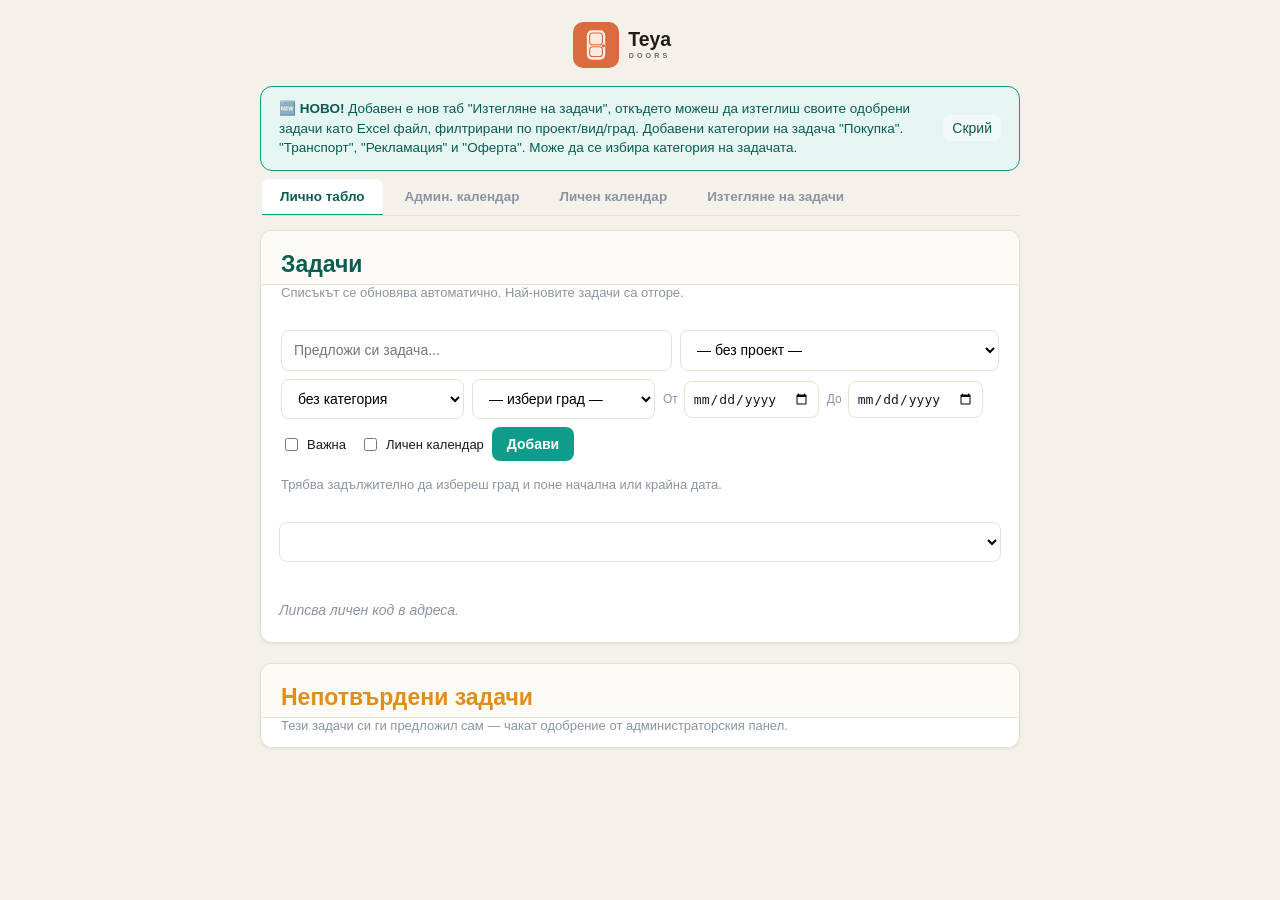
<file: person.html>
<!DOCTYPE html>
<html lang="bg">
<head>
<meta charset="UTF-8">
<meta name="viewport" content="width=device-width, initial-scale=1">
<title>Моите задачи</title>
<link rel="stylesheet" href="style.css?v=3">
</head>
<body>
  <div class="person-header">
    <img class="site-logo" src="logo.svg" alt="" onerror="this.style.display='none'">
  </div>
  <div class="changelog-banner" id="changelogBanner" style="display:none;">
    <div class="changelog-text">🆕 <strong>НОВО!</strong> Добавен е нов таб "Изтегляне на задачи", откъдето можеш да изтеглиш своите одобрени задачи като Excel файл, филтрирани по проект/вид/град. Добавени категории на задача "Покупка". "Транспорт", "Рекламация" и "Оферта". Може да се избира категория на задачата. </div>
    <button type="button" class="btn-ghost" id="changelogDismiss">Скрий</button>
  </div>

  <div class="person-wrap">
    <div class="tabs">
      <button type="button" class="tab-btn active" id="tabPersonal">Лично табло</button>
      <button type="button" class="tab-btn" id="tabCalendarPerson">Админ. календар</button>
      <button type="button" class="tab-btn" id="tabPersonalCalendarPerson">Личен календар</button>
      <button type="button" class="tab-btn" id="tabExportPerson">Изтегляне на задачи</button>
    </div>
    <div id="personalView">
      <div class="card person" style="margin:8px auto 0;">
        <h2 id="nameHeader">Задачи</h2>
        <p class="sub-note">Списъкът се обновява автоматично. Най-новите задачи са отгоре.</p>
        <div class="propose-row">
          <textarea id="newTaskText" class="autogrow-textarea" rows="1" placeholder="Предложи си задача..."></textarea>
          <select id="newTaskProject"></select>
          <select id="newTaskType"></select>
          <select id="newTaskShop" style="display:none;"></select>
          <select id="newTaskCity"></select>
          <label class="date-field">От <input type="date" id="newTaskStart"></label>
          <label class="date-field">До <input type="date" id="newTaskEnd"></label>
          <span class="check-pair">
            <label class="important-check"><input type="checkbox" id="newTaskImportant"> Важна</label>
            <label class="important-check"><input type="checkbox" id="newTaskPersonalCalendar"> Личен календар</label>
          </span>
          <button class="btn-primary" id="addBtn">Добави</button>
        </div>
        <p class="sub-note" style="padding-top:0;">Трябва задължително да избереш град и поне начална или крайна дата.</p>
        <div class="project-picker">
          <select id="listFilter"></select>
        </div>
        <div id="list"><div class="empty">Зареждане...</div></div>
      </div>

      <div class="card person pending-card" style="margin:20px auto 0;">
        <h2>Непотвърдени задачи</h2>
        <p class="sub-note">Тези задачи си ги предложил сам — чакат одобрение от администраторския панел.</p>
        <div id="pendingList"><div class="empty">Зареждане...</div></div>
      </div>
    </div>
    <div id="calendarViewPerson" style="display:none;">
      <div class="card" style="max-width:none;margin-top:8px;">
        <h2>Административен календар</h2>
        <p class="sub-note">Само за преглед — задачите се показват тук само ако администраторът ги е включил в календара.</p>
        <div class="calendar-nav">
          <button type="button" class="btn-ghost" id="calPrevPerson">‹ Предишен</button>
          <span class="calendar-label" id="calLabelPerson"></span>
          <button type="button" class="btn-ghost" id="calNextPerson">Следващ ›</button>
        </div>
        <div id="calendarGridPerson" class="calendar-grid-wrap"></div>
      </div>
    </div>
    <div id="personalCalendarViewPerson" style="display:none;">
      <div class="card" style="max-width:none;margin-top:8px;">
        <h2>Личен календар</h2>
        <p class="sub-note">Само твоите задачи, отбелязани за личен календар — виждаш ги само ти.</p>
        <div class="calendar-nav">
          <button type="button" class="btn-ghost" id="calPrevPersonalPerson">‹ Предишен</button>
          <span class="calendar-label" id="calLabelPersonalPerson"></span>
          <button type="button" class="btn-ghost" id="calNextPersonalPerson">Следващ ›</button>
        </div>
        <div id="calendarGridPersonalPerson" class="calendar-grid-wrap"></div>
      </div>
    </div>
    <div id="exportViewPerson" style="display:none;">
      <div class="card" style="max-width:none;margin-top:8px;">
        <h2>Изтегляне на задачи</h2>
        <p class="sub-note">Само твоите одобрени задачи — неодобрените не се показват тук.</p>
        <div class="project-picker">
          <select id="exportProjectFilter"></select>
          <select id="exportTaskTypeFilter"></select>
          <select id="exportCityFilter"></select>
        </div>
        <div class="addrow" style="padding-top:0;">
          <button class="btn-primary" id="exportTaskListBtn" disabled>Изтегляне</button>
        </div>
        <div id="exportTaskList"><div class="empty">Зареждане...</div></div>
      </div>
    </div>
  </div>

  <div class="modal-overlay" id="dayModalOverlay" style="display:none;">
    <div class="modal-dialog modal-dialog-wide">
      <div class="modal-header">
        <h2 id="dayModalTitle"></h2>
        <button type="button" class="modal-close" id="dayModalClose">✕</button>
      </div>
      <div class="modal-body" id="dayModalBody"></div>
    </div>
  </div>

  <script src="config.js"></script>
  <script>
    const PROJECTS = [
      'Холидей парк',
      'Дом за възрастни хора, гр. Момин проход',
      'Алмакс',
      'Биотрейд',
      'Белисимо',
      'Здравко Здравков',
      'Младен, с. Лозен',
      'Ебаг',
      'Шамот',
      'ГОРА',
      'Практикер',
      'Технополис',
      'Фантастико',
      'Кауфланд',
      'Юск',
      'Съни Вю',
      'Ривър Парк',
      'Айко',
      'Сънотех',
      'DHL',
      'Пери',
      'Апл',
      'Храб',
      'Калиман Карибе',
      'КАМ',
      'Субра',
      'Ремедиум',
      'Лейк Резиденс',
      'Мат Стар',
      'Бурлекс'
    ];

    const TASK_TYPES = ['Сервиз', 'Монтаж', 'Заваряване', 'Профилактика', 'Оглед', 'Транспорт', 'Покупка', 'Рекламация', 'Оферта', 'Фактура', 'Гаранционен Сервиз', 'Боя', 'Поръчка'];
    const TASK_TYPE_PREFIX = { 'Сервиз': 'Сервиз - ', 'Монтаж': 'Монтаж - ', 'Заваряване': 'Заваряване - ', 'Профилактика': 'Профилактика - ', 'Оглед': 'Оглед - ', 'Транспорт': 'Транспорт - ', 'Покупка': 'Покупка - ', 'Рекламация': 'Рекламация - ', 'Оферта': 'Оферта - ', 'Фактура': 'Фактура - ', 'Гаранционен Сервиз': 'Гаранционен Сервиз - ', 'Боя': 'Боя - ', 'Поръчка': 'Поръчка - ' };
    const SHOPS = ['Пасадор', 'Интеза', 'Мезенбург', 'Иигъл Трейд', 'Одекс', 'Метал М', 'Миланов и син', 'Илпени', 'Текентруп', 'Промщал', 'Аса Аблой', 'Янсен', 'ITW', 'Прюм', 'Елмарк', 'Шрак', 'Ина Автоматика', 'Ротенда', 'ТМТ - Елком', 'Практикер', 'Омникар', 'Хьорман'];
    // Категориите, при които важи полето "Магазин".
    const SHOP_TASK_TYPES = ['Покупка', 'Рекламация'];
    const ALL_CITIES_OPTION = 'Всички градове';
    function displayTaskText(t) {
      const shopPart = (SHOP_TASK_TYPES.indexOf(t.taskType) !== -1 && t.shop) ? t.shop + ': ' : '';
      return (TASK_TYPE_PREFIX[t.taskType] || '') + (t.city ? t.city + ': ' : '') + shopPart + t.text;
    }

    const CITIES = [
      'Асеновград', 'Банско',
      'Благоевград', 'Ботевград', 'Бургас', 'Варна',
      'Велико Търново', 'Велинград', 'Видин', 'Враца', 'Габрово',
      'Добрич', 'Дупница', 'Елин Пелин', 'Костенец', 'Костинброд', 'Кърджали',
      'Кюстендил', 'Ловеч', 'Монтана', 'Нова Загора', 'Пазарджик',
      'Панагюрище', 'Перник', 'Плевен', 'Пловдив', 'Разград',
      'Русе', 'Сандански', 'Севлиево', 'Силистра', 'Сливен',
      'Смолян', 'София', 'София-област', 'Стара Загора', 'Търговище',
      'Хасково', 'Шумен', 'Ямбол'
    ];

    const params = new URLSearchParams(location.search);
    const u = params.get('u');
    const openComments = new Set();
    const personalCalRevealed = new Set();
    const commentDrafts = {};
    let editingCommentId = null;
    let editingPendingId = null;
    let tasksData = [];
    let pendingData = [];
    let calendarTasksData = [];
    let personalCalendarTasksData = [];
    let myName = '';
    let lastSnapshot = null;
    let calYear = (new Date()).getFullYear();
    let calMonth = (new Date()).getMonth();
    let dayModalKey = null;
    let dayModalSource = 'admin'; // 'admin' = административен календар, 'personal' = моят личен календар
    let scheduleEditingId = null;
    let listFilter = ''; // '' = по активност (по подразбиране); иначе име на проект или NO_PROJECT_VALUE
    const NO_PROJECT_VALUE = '__none__';
    let exportProject = '';
    let exportTaskType = '';
    let exportCity = '';

    // Две отделни нива на "прочетено": ниво коментар (маркира се само с клик
    // direktно върху него) и ниво задача (само "новото" на задачата — маха се
    // щом отвориш панела, но automatически се връща, ако дойде нов/редактиран
    // коментар, защото се пази заедно с "отпечатък" на текущите коментари).
    const SEEN_COMMENTS_KEY = 'seenComments_' + (u || 'unknown');
    const SEEN_TASKS_KEY = 'seenTasks_' + (u || 'unknown');
    let seenComments, seenTasks;
    try { seenComments = new Set(JSON.parse(localStorage.getItem(SEEN_COMMENTS_KEY) || '[]')); }
    catch (e) { seenComments = new Set(); }
    try { seenTasks = JSON.parse(localStorage.getItem(SEEN_TASKS_KEY) || '{}'); }
    catch (e) { seenTasks = {}; }
    function saveSeenComments() { localStorage.setItem(SEEN_COMMENTS_KEY, JSON.stringify(Array.from(seenComments))); }
    function saveSeenTasks() { localStorage.setItem(SEEN_TASKS_KEY, JSON.stringify(seenTasks)); }
    function isUnread(c) { return c.author !== myName && !seenComments.has(c.id); }
    function taskSignature(t) { return (t.comments || []).map(function (c) { return c.id + ':' + c.date; }).join('|'); }
    function isTaskUnread(t) {
      const neverOpened = !(t.id in seenTasks);
      const hasNewComments = (t.comments || []).some(isUnread) && seenTasks[t.id] !== taskSignature(t);
      return neverOpened || hasNewComments;
    }
    function markTaskOpened(t) {
      seenTasks[t.id] = taskSignature(t);
      saveSeenTasks();
    }
    function markCommentSeen(id) {
      seenComments.add(id);
      saveSeenComments();
    }

    // "Лайк" на коментар — пази се в листа "Коментари" (колона "Харесано от"),
    // за да го вижда и другата страна (човекът вижда че админ е харесал
    // негов коментар, и обратно). Никога не пипа датата на коментара, затова
    // не влияе на подредбата по активност.
    function esc(s) {
      return String(s).replace(/[&<>"']/g, function (c) {
        return { '&': '&amp;', '<': '&lt;', '>': '&gt;', '"': '&quot;', "'": '&#39;' }[c];
      });
    }

    // разширява textarea-та за коментари надолу вместо да остави текста да
    // скролва настрани — прилага се и при печатане, и веднага след render()
    function autoGrowTextarea(el) {
      el.style.height = 'auto';
      el.style.height = el.scrollHeight + 'px';
    }

    // Не позволява да се избере "отрицателен" период — крайна дата преди
    // началната. Ограничава директно самите падащи календарчета (min/max),
    // вместо само да гърми с грешка след избор.
    function syncDateRangeInputs(startEl, endEl) {
      if (startEl.value) endEl.min = startEl.value; else endEl.removeAttribute('min');
      if (endEl.value) startEl.max = endEl.value; else startEl.removeAttribute('max');
    }

    function commentsHtml(t) {
      const open = openComments.has(t.id);
      const list = (t.comments || []).map(function (c) {
        const unread = isUnread(c);
        const canEdit = c.author === myName;
        const cls = 'comment ' + (c.author === 'Админ' ? 'comment-admin' : 'comment-person') + (unread ? ' comment-unread' : '');
        let body;
        if (c.id === editingCommentId) {
          body = '<div class="comment-edit-row"><textarea class="comment-edit-text" rows="1">' + esc(c.text) + '</textarea>' +
            '<button class="btn-primary comment-edit-save" data-comment="' + esc(c.id) + '">Запази</button>' +
            '<button class="btn-ghost comment-edit-cancel" data-comment="' + esc(c.id) + '">Отказ</button></div>';
        } else {
          body = '<div class="comment-text"><span class="comment-text-value">' + esc(c.text) +
              ' ' + commentLikeBtnHtml(c) + '</span>' +
            '<div class="comment-actions">' +
              (canEdit ? '<button class="comment-edit-btn" data-comment="' + esc(c.id) + '" title="Редактирай">✎</button>' +
              '<button class="comment-delete-btn" data-comment="' + esc(c.id) + '" title="Изтрий">🗑</button>' : '') +
            '</div>' +
            '</div>';
        }
        return '<div class="' + cls + '" data-comment-id="' + esc(c.id) + '" title="' + (unread ? 'Кликни за прочетено' : '') + '">' +
          '<b>' + esc(c.author) + '</b><span class="comment-date">' + esc(c.date) + '</span>' +
          (unread ? '<span class="comment-unread-badge">Ново</span>' : '') + body + '</div>';
      }).join('');
      const draft = commentDrafts[t.id] || '';
      return '<div class="comments" id="comments-' + esc(t.id) + '" style="display:' + (open ? 'block' : 'none') + '">' +
        '<div class="comment-list">' + (list || '<div class="comment-empty">Няма коментари.</div>') + '</div>' +
        '<div class="comment-add">' +
          '<textarea class="comment-input" data-task="' + esc(t.id) + '" placeholder="Коментар..." rows="1">' + esc(draft) + '</textarea>' +
          '<button class="btn-ghost comment-send" data-task="' + esc(t.id) + '">Изпрати</button>' +
        '</div>' +
      '</div>';
    }

    function commentToggleBtn(t) {
      const n = (t.comments || []).length;
      const unread = (t.comments || []).some(isUnread);
      return '<button class="btn-ghost comment-toggle' + (unread ? ' comment-toggle-unread' : '') + '" data-toggle="' + esc(t.id) + '">💬 ' + n + '</button>';
    }

    function commentLikeBtnHtml(c) {
      const likedBy = c.likedBy || [];
      const count = likedBy.length;
      const mine = likedBy.indexOf(myName) !== -1;
      const cls = mine ? ' comment-like-mine' : (count > 0 ? ' comment-like-has' : '');
      return '<button class="comment-like-btn' + cls + '" data-comment-like="' + esc(c.id) + '" title="' + (mine ? 'Махни харесване' : 'Хареса') + '">👍' + (count > 0 ? ' ' + count : '') + '</button>';
    }

    function projectOptions(selected) {
      return '<option value="">— без проект —</option>' + PROJECTS.map(function (p) {
        return '<option value="' + esc(p) + '"' + (p === selected ? ' selected' : '') + '>' + esc(p) + '</option>';
      }).join('');
    }

    function taskTypeOptions(selected) {
      return '<option value=""' + (!selected ? ' selected' : '') + '>без категория</option>' + TASK_TYPES.map(function (tt) {
        return '<option value="' + esc(tt) + '"' + (tt === selected ? ' selected' : '') + '>' + esc(tt) + '</option>';
      }).join('');
    }

    function shopOptions(selected) {
      return '<option value="">— избери магазин —</option>' + SHOPS.map(function (s) {
        return '<option value="' + esc(s) + '"' + (s === selected ? ' selected' : '') + '>' + esc(s) + '</option>';
      }).join('');
    }

    // Полето "Магазин" се показва само когато вид задача е "Покупка".
    function updateShopVisibility(typeSelect, shopSelect) {
      const show = SHOP_TASK_TYPES.indexOf(typeSelect.value) !== -1;
      shopSelect.style.display = show ? '' : 'none';
      if (!show) shopSelect.value = '';
    }

    function cityOptions(selected) {
      return '<option value="">— избери град —</option>' + CITIES.map(function (c) {
        return '<option value="' + esc(c) + '"' + (c === selected ? ' selected' : '') + '>' + esc(c) + '</option>';
      }).join('') +
        '<option value="' + esc(ALL_CITIES_OPTION) + '"' + (selected === ALL_CITIES_OPTION ? ' selected' : '') + '>--- Всички градове ---</option>';
    }

    const NO_TASK_TYPE_VALUE = '__notype__';
    const NO_CITY_VALUE = '__nocity__';

    function projectBadge(t) {
      return t.project ? '<span class="badge-project">' + esc(t.project) + '</span>' : '';
    }

    function formatDisplayDate(iso) {
      const parts = iso.split('-');
      return parts[2] + '.' + parts[1] + '.' + parts[0];
    }

    function dateBadge(t) {
      if (t.startDate && t.endDate) {
        return '<span class="badge-date">' + esc(formatDisplayDate(t.startDate)) + ' – ' + esc(formatDisplayDate(t.endDate)) + '</span>';
      }
      if (t.startDate) {
        return '<span class="badge-date">' + esc(formatDisplayDate(t.startDate)) + '</span>';
      }
      if (t.endDate) {
        return '<span class="badge-date badge-date-deadline">Да се изпълни до: ' + esc(formatDisplayDate(t.endDate)) + '</span>';
      }
      return '';
    }

    function taskTextHtml(t) {
      const unread = isTaskUnread(t);
      return '<span class="task-text' + (unread ? ' task-text-unread' : '') + '">' +
        (unread ? '<span class="unread-dot"></span>' : '') + esc(displayTaskText(t)) + '</span>';
    }

    // Отделен бутон само за да маркираш САМАТА задача като видяна, без да
    // отваряш панела с коментари (тях ги маркираш поотделно, с клик върху всеки).
    function markReadBtnHtml(t) {
      if (!isTaskUnread(t)) return '';
      return '<button class="btn-ghost mark-read-btn" data-mark-read="' + esc(t.id) + '" title="Маркирай задачата като прочетена">✓ Прочетено</button>';
    }

    // Само за собствените все още неодобрени задачи (pendingList) — редактиране/
    // триене е позволено единствено докато чакат одобрение; щом веднъж бъдат
    // одобрени, изчезват от тук и вече е само през админ панела.
    function pendingEditRowHtml(t) {
      return '<div class="task-row"><div class="edit-row">' +
        '<textarea class="edit-text autogrow-textarea" rows="1">' + esc(t.text) + '</textarea>' +
        '<select class="edit-project">' + projectOptions(t.project) + '</select>' +
        '<select class="edit-type">' + taskTypeOptions(t.taskType) + '</select>' +
        '<select class="edit-shop" style="display:' + (SHOP_TASK_TYPES.indexOf(t.taskType) !== -1 ? '' : 'none') + '">' + shopOptions(t.shop) + '</select>' +
        '<select class="edit-city">' + cityOptions(t.city) + '</select>' +
        '<label class="date-field">От <input type="date" class="edit-start" value="' + esc(t.startDate || '') + '"' + (t.endDate ? ' max="' + esc(t.endDate) + '"' : '') + '></label>' +
        '<label class="date-field">До <input type="date" class="edit-end" value="' + esc(t.endDate || '') + '"' + (t.startDate ? ' min="' + esc(t.startDate) + '"' : '') + '></label>' +
        '<label class="important-check"><input type="checkbox" class="edit-important"' + (t.important ? ' checked' : '') + '> Важна</label>' +
        '<label class="important-check"><input type="checkbox" class="edit-personal-calendar"' + (t.inPersonalCalendar ? ' checked' : '') + '> Личен календар</label>' +
        '<button class="btn-primary pending-edit-save" data-id="' + esc(t.id) + '">Запази</button>' +
        '<button class="btn-ghost pending-edit-cancel" data-id="' + esc(t.id) + '">Отказ</button>' +
      '</div></div>';
    }

    function renderList(elId, rows, emptyMsg, editable) {
      const el = document.getElementById(elId);
      if (!rows || !rows.length) {
        el.innerHTML = '<div class="empty">' + emptyMsg + '</div>';
        return;
      }
      el.innerHTML = '<ul class="tasks">' + rows.map(function (t) {
        if (editable && t.id === editingPendingId) {
          return '<li data-id="' + esc(t.id) + '">' + pendingEditRowHtml(t) + commentsHtml(t) + '</li>';
        }
        return '<li class="' + (t.important ? 'important-row' : '') + '" data-id="' + esc(t.id) + '"><div class="task-row">' +
          (t.important ? '<span class="badge-important">Важна</span>' : '') +
          projectBadge(t) +
          dateBadge(t) +
          taskTextHtml(t) +
          markReadBtnHtml(t) +
          commentToggleBtn(t) +
          (!editable ? (personalCalRevealed.has(t.id)
            ? '<span class="personal-cal-toggle-wrap"><label class="important-check personal-cal-toggle-label"><input type="checkbox" class="personal-cal-toggle" data-id="' + esc(t.id) + '"' + (t.inPersonalCalendar ? ' checked' : '') + '> Личен календар</label>' +
              '<button class="btn-ghost personal-cal-hide-btn" data-personal-cal-hide="' + esc(t.id) + '" title="Скрий полето">Скрий</button></span>'
            : '<button class="btn-ghost personal-cal-reveal-btn" data-personal-cal-reveal="' + esc(t.id) + '" title="Личен календар">✎</button>') : '') +
          (editable ? '<button class="btn-ghost" data-pending-edit="' + esc(t.id) + '" title="Редактирай">✎</button>' +
            '<button class="btn-ghost" data-pending-del="' + esc(t.id) + '" title="Изтрий">✕</button>' : '') +
          '</div>' + commentsHtml(t) + '</li>';
      }).join('') + '</ul>';
      attachCommentHandlers(el);
    }

    function attachCommentHandlers(scope) {
      scope.querySelectorAll('[data-toggle]').forEach(function (btn) {
        btn.addEventListener('click', function () {
          const id = btn.getAttribute('data-toggle');
          if (openComments.has(id)) {
            openComments.delete(id);
          } else {
            openComments.add(id);
            const t = tasksData.concat(pendingData).find(function (x) { return x.id === id; });
            if (t) markTaskOpened(t);
          }
          render(tasksData, pendingData, document.getElementById('nameHeader').textContent);
        });
      });
      scope.querySelectorAll('[data-mark-read]').forEach(function (btn) {
        btn.addEventListener('click', function () {
          const id = btn.getAttribute('data-mark-read');
          const t = tasksData.concat(pendingData).find(function (x) { return x.id === id; });
          if (t) markTaskOpened(t);
          render(tasksData, pendingData, document.getElementById('nameHeader').textContent);
        });
      });
      scope.querySelectorAll('[data-pending-edit]').forEach(function (btn) {
        btn.addEventListener('click', function () {
          editingPendingId = btn.getAttribute('data-pending-edit');
          render(tasksData, pendingData, document.getElementById('nameHeader').textContent);
        });
      });
      scope.querySelectorAll('.pending-edit-cancel').forEach(function (btn) {
        btn.addEventListener('click', function () {
          editingPendingId = null;
          render(tasksData, pendingData, document.getElementById('nameHeader').textContent);
        });
      });
      scope.querySelectorAll('.edit-type').forEach(function (sel) {
        sel.addEventListener('change', function () {
          updateShopVisibility(this, this.closest('.edit-row').querySelector('.edit-shop'));
        });
      });
      scope.querySelectorAll('.edit-start, .edit-end').forEach(function (input) {
        input.addEventListener('change', function () {
          const row = this.closest('.edit-row');
          syncDateRangeInputs(row.querySelector('.edit-start'), row.querySelector('.edit-end'));
        });
      });
      scope.querySelectorAll('.pending-edit-save').forEach(function (btn) {
        btn.addEventListener('click', async function () {
          const li = btn.closest('li');
          const textInput = li.querySelector('.edit-text');
          const projectSelect = li.querySelector('.edit-project');
          const typeSelect = li.querySelector('.edit-type');
          const shopSelect = li.querySelector('.edit-shop');
          const citySelect = li.querySelector('.edit-city');
          const startInput = li.querySelector('.edit-start');
          const endInput = li.querySelector('.edit-end');
          const importantCb = li.querySelector('.edit-important');
          const personalCalendarCb = li.querySelector('.edit-personal-calendar');
          const text = textInput.value.trim();
          const project = projectSelect.value;
          const taskType = typeSelect.value;
          const shop = SHOP_TASK_TYPES.indexOf(taskType) !== -1 ? shopSelect.value : '';
          const city = citySelect.value;
          const startDate = startInput.value;
          const endDate = endInput.value;
          if (!text) return;
          if (!startDate && !endDate) { alert('Избери поне начална или крайна дата.'); return; }
          if (startDate && endDate && endDate < startDate) { alert('Крайната дата не може да е преди началната.'); return; }
          btn.disabled = true;
          btn.textContent = 'Запазва се...';
          textInput.disabled = true;
          projectSelect.disabled = true;
          typeSelect.disabled = true;
          shopSelect.disabled = true;
          citySelect.disabled = true;
          startInput.disabled = true;
          endInput.disabled = true;
          importantCb.disabled = true;
          personalCalendarCb.disabled = true;
          await editPendingTask(btn.getAttribute('data-id'), text, project, importantCb.checked, personalCalendarCb.checked, startDate, endDate, taskType, city, shop);
          if (document.body.contains(btn)) {
            btn.disabled = false;
            btn.textContent = 'Запази';
            textInput.disabled = false;
            projectSelect.disabled = false;
            typeSelect.disabled = false;
            shopSelect.disabled = false;
            citySelect.disabled = false;
            startInput.disabled = false;
            endInput.disabled = false;
            importantCb.disabled = false;
            personalCalendarCb.disabled = false;
          }
        });
      });
      scope.querySelectorAll('.personal-cal-reveal-btn').forEach(function (btn) {
        btn.addEventListener('click', function () {
          personalCalRevealed.add(btn.getAttribute('data-personal-cal-reveal'));
          render(tasksData, pendingData, document.getElementById('nameHeader').textContent);
        });
      });
      scope.querySelectorAll('.personal-cal-hide-btn').forEach(function (btn) {
        btn.addEventListener('click', function () {
          personalCalRevealed.delete(btn.getAttribute('data-personal-cal-hide'));
          render(tasksData, pendingData, document.getElementById('nameHeader').textContent);
        });
      });
      scope.querySelectorAll('.personal-cal-toggle').forEach(function (cb) {
        cb.addEventListener('change', function () {
          cb.disabled = true;
          setPersonalCalendar(cb.getAttribute('data-id'), cb.checked).then(function () {
            // при успех render() вече е заместил тази клетка с нова (актуализирана) — нищо повече не пипаме тук
          });
        });
      });
      scope.querySelectorAll('[data-pending-del]').forEach(function (btn) {
        btn.addEventListener('click', async function () {
          const id = btn.getAttribute('data-pending-del');
          btn.disabled = true;
          await deletePendingTask(id);
          if (document.body.contains(btn)) btn.disabled = false;
        });
      });
      scope.querySelectorAll('.comment[data-comment-id]').forEach(function (el) {
        el.addEventListener('click', function (e) {
          if (e.target.closest('button, input, textarea')) return;
          markCommentSeen(el.getAttribute('data-comment-id'));
          render(tasksData, pendingData, document.getElementById('nameHeader').textContent);
        });
      });
      scope.querySelectorAll('[data-comment-like]').forEach(function (btn) {
        btn.addEventListener('click', async function () {
          btn.disabled = true;
          await toggleCommentLike(btn.getAttribute('data-comment-like'));
        });
      });
      scope.querySelectorAll('.comment-input, .comment-edit-text, .edit-text').forEach(function (el) {
        autoGrowTextarea(el);
      });
      scope.querySelectorAll('.comment-input').forEach(function (input) {
        input.addEventListener('input', function () {
          commentDrafts[input.getAttribute('data-task')] = input.value;
          autoGrowTextarea(input);
        });
      });
      scope.querySelectorAll('.comment-edit-text, .edit-text').forEach(function (input) {
        input.addEventListener('input', function () { autoGrowTextarea(input); });
      });
      scope.querySelectorAll('.comment-send').forEach(function (btn) {
        btn.addEventListener('click', async function () {
          const id = btn.getAttribute('data-task');
          const input = scope.querySelector('.comment-input[data-task="' + CSS.escape(id) + '"]');
          const text = input.value.trim();
          if (!text) return;
          btn.disabled = true;
          btn.textContent = 'Изпраща се...';
          input.disabled = true;
          await addComment(id, text);
          if (document.body.contains(btn)) {
            btn.disabled = false;
            btn.textContent = 'Изпрати';
            input.disabled = false;
          }
        });
      });
      scope.querySelectorAll('.comment-edit-btn').forEach(function (btn) {
        btn.addEventListener('click', function () {
          editingCommentId = btn.getAttribute('data-comment');
          markCommentSeen(editingCommentId);
          render(tasksData, pendingData, document.getElementById('nameHeader').textContent);
        });
      });
      scope.querySelectorAll('.comment-edit-cancel').forEach(function (btn) {
        btn.addEventListener('click', function () {
          editingCommentId = null;
          render(tasksData, pendingData, document.getElementById('nameHeader').textContent);
        });
      });
      scope.querySelectorAll('.comment-edit-save').forEach(function (btn) {
        btn.addEventListener('click', function () {
          const wrap = btn.closest('.comment-edit-row');
          const text = wrap.querySelector('.comment-edit-text').value.trim();
          if (!text) return;
          editComment(btn.getAttribute('data-comment'), text);
        });
      });
      scope.querySelectorAll('.comment-delete-btn').forEach(function (btn) {
        btn.addEventListener('click', function () {
          if (!confirm('Да изтрия ли този коментар?')) return;
          deleteComment(btn.getAttribute('data-comment'));
        });
      });
    }

    // само проектите, за които човекът реално има поне една задача (плюс
    // "— без проект —", само ако има поне една задача без проект) — не
    // целия общ списък PROJECTS
    function listFilterOptions(rows) {
      const projectsInUse = [];
      let hasNoProject = false;
      (rows || []).forEach(function (t) {
        if (t.project) {
          if (projectsInUse.indexOf(t.project) === -1) projectsInUse.push(t.project);
        } else {
          hasNoProject = true;
        }
      });
      projectsInUse.sort(function (a, b) { return PROJECTS.indexOf(a) - PROJECTS.indexOf(b); });
      return '<option value="">Активност</option>' +
        (hasNoProject ? '<option value="' + NO_PROJECT_VALUE + '">— без проект —</option>' : '') +
        projectsInUse.map(function (p) { return '<option value="' + esc(p) + '">' + esc(p) + '</option>'; }).join('');
    }

    function render(rows, pending, name) {
      if (name) { document.getElementById('nameHeader').textContent = name; myName = name; }
      // опциите в падащото меню отразяват само проектите, които действително
      // се срещат в текущите задачи — пресъздават се на всеки render(), за да
      // се появи нов проект веднага щом се добави задача с него
      const filterSelect = document.getElementById('listFilter');
      filterSelect.innerHTML = listFilterOptions(rows);
      // ако избраният преди филтър вече не съществува като опция (напр.
      // изчезнала е последната задача от този проект), пада обратно на "Активност"
      if (listFilter && filterSelect.querySelector('option[value="' + CSS.escape(listFilter) + '"]') === null) {
        listFilter = '';
      }
      filterSelect.value = listFilter;
      let filtered = rows || [];
      let emptyMsg = 'Нямаш активни задачи в момента.';
      if (listFilter) {
        filtered = filtered.filter(function (t) {
          return listFilter === NO_PROJECT_VALUE ? !t.project : t.project === listFilter;
        });
        emptyMsg = listFilter === NO_PROJECT_VALUE ? 'Нямаш активни задачи без проект.' : 'Нямаш активни задачи за този проект.';
      }
      // важните задачи излизат отгоре, независимо от реда по активност
      const sorted = filtered.slice().sort(function (a, b) { return (b.important ? 1 : 0) - (a.important ? 1 : 0); });
      renderList('list', sorted, emptyMsg, false);
      renderList('pendingList', pending, 'Нямаш непотвърдени задачи в момента.', true);
      renderExportView();
    }

    // Падащите менюта в "Изтегляне на задачи" изброяват само стойности,
    // за които собственикът действително има поне една задача — по същия
    // начин, както филтъра по проект в "Лично табло" (listFilterOptions).
    function exportProjectFilterOptions(rows) {
      const inUse = [];
      let hasNone = false;
      (rows || []).forEach(function (t) {
        if (t.project) { if (inUse.indexOf(t.project) === -1) inUse.push(t.project); }
        else hasNone = true;
      });
      inUse.sort(function (a, b) { return PROJECTS.indexOf(a) - PROJECTS.indexOf(b); });
      return '<option value="">Всички проекти</option>' +
        (hasNone ? '<option value="' + NO_PROJECT_VALUE + '">— без проект —</option>' : '') +
        inUse.map(function (p) { return '<option value="' + esc(p) + '">' + esc(p) + '</option>'; }).join('');
    }

    function exportTaskTypeFilterOptions(rows) {
      const inUse = [];
      let hasNone = false;
      (rows || []).forEach(function (t) {
        if (t.taskType) { if (inUse.indexOf(t.taskType) === -1) inUse.push(t.taskType); }
        else hasNone = true;
      });
      inUse.sort(function (a, b) { return TASK_TYPES.indexOf(a) - TASK_TYPES.indexOf(b); });
      return '<option value="">Всички видове</option>' +
        (hasNone ? '<option value="' + NO_TASK_TYPE_VALUE + '">без категория</option>' : '') +
        inUse.map(function (tt) { return '<option value="' + esc(tt) + '">' + esc(tt) + '</option>'; }).join('');
    }

    function exportCityFilterOptions(rows) {
      const inUse = [];
      let hasNone = false;
      (rows || []).forEach(function (t) {
        if (t.city) { if (inUse.indexOf(t.city) === -1) inUse.push(t.city); }
        else hasNone = true;
      });
      inUse.sort(function (a, b) {
        const ai = a === ALL_CITIES_OPTION ? CITIES.length : CITIES.indexOf(a);
        const bi = b === ALL_CITIES_OPTION ? CITIES.length : CITIES.indexOf(b);
        return ai - bi;
      });
      return '<option value="">Всички градове</option>' +
        (hasNone ? '<option value="' + NO_CITY_VALUE + '">без град</option>' : '') +
        inUse.map(function (c) {
          return '<option value="' + esc(c) + '">' + (c === ALL_CITIES_OPTION ? '--- Всички градове ---' : esc(c)) + '</option>';
        }).join('');
    }

    // Таб "Изтегляне на задачи" — само собствените ОДОБРЕНИ задачи
    // (tasksData вече изключва чакащите одобрение), филтрирани по
    // проект/вид задача/град; чисто за преглед и износ — без редакция,
    // по същата логика, че одобрени задачи не могат да се редактират от
    // личния панел.
    function renderExportView() {
      const listEl = document.getElementById('exportTaskList');
      const btn = document.getElementById('exportTaskListBtn');
      if (!listEl || !btn) return;

      const projectSelect = document.getElementById('exportProjectFilter');
      const typeSelect = document.getElementById('exportTaskTypeFilter');
      const citySelect = document.getElementById('exportCityFilter');
      projectSelect.innerHTML = exportProjectFilterOptions(tasksData);
      typeSelect.innerHTML = exportTaskTypeFilterOptions(tasksData);
      citySelect.innerHTML = exportCityFilterOptions(tasksData);
      // ако вече избраната стойност е изчезнала (напр. последната задача
      // от този проект е приключена/премахната), пада обратно на "Всички"
      if (exportProject && projectSelect.querySelector('option[value="' + CSS.escape(exportProject) + '"]') === null) exportProject = '';
      if (exportTaskType && typeSelect.querySelector('option[value="' + CSS.escape(exportTaskType) + '"]') === null) exportTaskType = '';
      if (exportCity && citySelect.querySelector('option[value="' + CSS.escape(exportCity) + '"]') === null) exportCity = '';
      projectSelect.value = exportProject;
      typeSelect.value = exportTaskType;
      citySelect.value = exportCity;

      // exportProject === '' означава изрично избрано "Всички проекти"
      // (виж exportProjectFilterOptions по-горе) — по подразбиране и
      // трите филтъра стоят на "Всички", затова показваме/позволяваме
      // изтегляне на ВСИЧКИ (собствени одобрени) задачи направо, вместо
      // да караме потребителя първо да стесни избора с поне един филтър.
      let rows = tasksData;
      if (exportProject === NO_PROJECT_VALUE) rows = rows.filter(function (t) { return !t.project; });
      else if (exportProject) rows = rows.filter(function (t) { return t.project === exportProject; });
      if (exportTaskType === NO_TASK_TYPE_VALUE) rows = rows.filter(function (t) { return !t.taskType; });
      else if (exportTaskType) rows = rows.filter(function (t) { return t.taskType === exportTaskType; });
      if (exportCity === NO_CITY_VALUE) rows = rows.filter(function (t) { return !t.city; });
      else if (exportCity) rows = rows.filter(function (t) { return t.city === exportCity; });
      if (!rows.length) {
        listEl.innerHTML = '<div class="empty">Няма задачи за избрания филтър.</div>';
        btn.disabled = true;
        return;
      }
      btn.disabled = false;
      listEl.innerHTML = '<ul class="tasks">' + rows.map(function (t) {
        return '<li data-id="' + esc(t.id) + '"><div class="task-row">' +
          projectBadge(t) + dateBadge(t) + taskTextHtml(t) +
          '</div></li>';
      }).join('') + '</ul>';
    }

    const WEEKDAY_NAMES = ['Пон', 'Вт', 'Ср', 'Чет', 'Пет', 'Съб', 'Нед'];
    const MONTH_NAMES = ['Януари', 'Февруари', 'Март', 'Април', 'Май', 'Юни', 'Юли', 'Август', 'Септември', 'Октомври', 'Ноември', 'Декември'];

    // ISO 8601 номер на седмицата — идентично на admin.html.
    function isoWeekNumber(date) {
      const d = new Date(Date.UTC(date.getFullYear(), date.getMonth(), date.getDate()));
      const dayNum = (d.getUTCDay() + 6) % 7;
      d.setUTCDate(d.getUTCDate() - dayNum + 3);
      const firstThursday = new Date(Date.UTC(d.getUTCFullYear(), 0, 4));
      const firstDayNum = (firstThursday.getUTCDay() + 6) % 7;
      firstThursday.setUTCDate(firstThursday.getUTCDate() - firstDayNum + 3);
      return 1 + Math.round((d - firstThursday) / (7 * 24 * 3600 * 1000));
    }

    function calDateKey(y, m, d) {
      return y + '-' + String(m + 1).padStart(2, '0') + '-' + String(d).padStart(2, '0');
    }

    // Задачите на всички (не само своите) — сървърът вече връща само тези,
    // които админ изрично е включил в календара. Изцяло за преглед — тук
    // няма никакви бутони за промяна.
    function tasksForDayPerson(key) {
      return calendarTasksData.filter(function (t) {
        if (t.startDate && t.endDate) return key >= t.startDate && key <= t.endDate;
        if (t.startDate) return key === t.startDate;
        if (t.endDate) return key === t.endDate;
        return false;
      });
    }

    function renderCalendarPerson() {
      const label = document.getElementById('calLabelPerson');
      if (label) label.textContent = MONTH_NAMES[calMonth] + ' ' + calYear;
      const grid = document.getElementById('calendarGridPerson');
      if (!grid) return;

      const firstOfMonth = new Date(calYear, calMonth, 1);
      const startOffset = (firstOfMonth.getDay() + 6) % 7;
      const gridStart = new Date(calYear, calMonth, 1 - startOffset);
      const today = new Date();
      const todayKey = calDateKey(today.getFullYear(), today.getMonth(), today.getDate());

      let html = '<div class="calendar-row calendar-weekdays"><div class="calendar-week-label"></div>' +
        WEEKDAY_NAMES.map(function (n) { return '<div class="calendar-weekday">' + n + '</div>'; }).join('') +
        '</div>';

      for (let w = 0; w < 6; w++) {
        const weekFirstDate = new Date(gridStart);
        weekFirstDate.setDate(gridStart.getDate() + w * 7);
        const weekNum = isoWeekNumber(weekFirstDate);
        html += '<div class="calendar-row"><div class="calendar-week-label" title="Седмица">' + weekNum + '</div>';
        for (let d = 0; d < 7; d++) {
          const cellDate = new Date(gridStart);
          cellDate.setDate(gridStart.getDate() + w * 7 + d);
          const key = calDateKey(cellDate.getFullYear(), cellDate.getMonth(), cellDate.getDate());
          const inMonth = cellDate.getMonth() === calMonth;
          const isToday = key === todayKey;
          const dayTasks = tasksForDayPerson(key);
          html += '<div class="calendar-cell' + (inMonth ? '' : ' calendar-cell-out') + (isToday ? ' calendar-cell-today' : '') + '" data-day-key="' + key + '">' +
            '<div class="calendar-daynum">' + cellDate.getDate() + '</div>' +
            '<div class="calendar-tasks">' + dayTasks.map(function (t) {
              const isDeadline = !!(t.endDate && key === t.endDate);
              const label = esc(t.assignee) + ': ' + esc(displayTaskText(t));
              return '<div class="calendar-task' + (isDeadline ? ' calendar-task-deadline' : '') + '" title="' + label + '">' + label + '</div>';
            }).join('') + '</div>' +
          '</div>';
        }
        html += '</div>';
      }
      grid.innerHTML = html;
      grid.querySelectorAll('[data-day-key]').forEach(function (cell) {
        cell.addEventListener('click', function () { openDayModal(cell.getAttribute('data-day-key'), 'admin'); });
      });
    }

    // Личният ми календар — само моите задачи, отбелязани за него.
    function tasksForDayPersonal(key) {
      return personalCalendarTasksData.filter(function (t) {
        if (t.startDate && t.endDate) return key >= t.startDate && key <= t.endDate;
        if (t.startDate) return key === t.startDate;
        if (t.endDate) return key === t.endDate;
        return false;
      });
    }

    function renderCalendarPersonal() {
      const label = document.getElementById('calLabelPersonalPerson');
      if (label) label.textContent = MONTH_NAMES[calMonth] + ' ' + calYear;
      const grid = document.getElementById('calendarGridPersonalPerson');
      if (!grid) return;

      const firstOfMonth = new Date(calYear, calMonth, 1);
      const startOffset = (firstOfMonth.getDay() + 6) % 7;
      const gridStart = new Date(calYear, calMonth, 1 - startOffset);
      const today = new Date();
      const todayKey = calDateKey(today.getFullYear(), today.getMonth(), today.getDate());

      let html = '<div class="calendar-row calendar-weekdays"><div class="calendar-week-label"></div>' +
        WEEKDAY_NAMES.map(function (n) { return '<div class="calendar-weekday">' + n + '</div>'; }).join('') +
        '</div>';

      for (let w = 0; w < 6; w++) {
        const weekFirstDate = new Date(gridStart);
        weekFirstDate.setDate(gridStart.getDate() + w * 7);
        const weekNum = isoWeekNumber(weekFirstDate);
        html += '<div class="calendar-row"><div class="calendar-week-label" title="Седмица">' + weekNum + '</div>';
        for (let d = 0; d < 7; d++) {
          const cellDate = new Date(gridStart);
          cellDate.setDate(gridStart.getDate() + w * 7 + d);
          const key = calDateKey(cellDate.getFullYear(), cellDate.getMonth(), cellDate.getDate());
          const inMonth = cellDate.getMonth() === calMonth;
          const isToday = key === todayKey;
          const dayTasks = tasksForDayPersonal(key);
          html += '<div class="calendar-cell' + (inMonth ? '' : ' calendar-cell-out') + (isToday ? ' calendar-cell-today' : '') + '" data-day-key="' + key + '">' +
            '<div class="calendar-daynum">' + cellDate.getDate() + '</div>' +
            '<div class="calendar-tasks">' + dayTasks.map(function (t) {
              const isDeadline = !!(t.endDate && key === t.endDate);
              return '<div class="calendar-task' + (isDeadline ? ' calendar-task-deadline' : '') + '" title="' + esc(displayTaskText(t)) + '">' + esc(displayTaskText(t)) + '</div>';
            }).join('') + '</div>' +
          '</div>';
        }
        html += '</div>';
      }
      grid.innerHTML = html;
      grid.querySelectorAll('[data-day-key]').forEach(function (cell) {
        cell.addEventListener('click', function () { openDayModal(cell.getAttribute('data-day-key'), 'personal'); });
      });
    }

    function formatTimeLabel(t) {
      if (!t.time) return '';
      return t.timeEnd ? (t.time + ' - ' + t.timeEnd) : t.time;
    }

    // Задачите за деня, подредени по начален час (без час — накрая, в текущия им ред).
    function sortedDayTasksPerson(key) {
      const tasks = dayModalSource === 'personal' ? tasksForDayPersonal(key) : tasksForDayPerson(key);
      const timed = tasks.filter(function (t) { return !!t.time; }).sort(function (a, b) { return a.time < b.time ? -1 : (a.time > b.time ? 1 : 0); });
      const untimed = tasks.filter(function (t) { return !t.time; });
      return timed.concat(untimed);
    }

    // 24-часов избор на час чрез два падащи списъка (часове/минути) — избягва
    // нативния <input type="time">, чийто AM/PM или 24-часов формат зависи от
    // локала на браузъра/устройството, а не от нас.
    function timeSelectHtml(cls, value) {
      const parts = String(value || '').split(':');
      const h = parts[0] || '';
      const m = parts[1] || '';
      let hOpts = '<option value="">—</option>';
      for (let i = 0; i < 24; i++) {
        const v = String(i).padStart(2, '0');
        hOpts += '<option value="' + v + '"' + (v === h ? ' selected' : '') + '>' + v + '</option>';
      }
      let mOpts = '';
      for (let i = 0; i < 60; i++) {
        const v = String(i).padStart(2, '0');
        mOpts += '<option value="' + v + '"' + (v === m ? ' selected' : '') + '>' + v + '</option>';
      }
      return '<span class="time-select"><select class="' + cls + '-h">' + hOpts + '</select><span class="time-sep">:</span><select class="' + cls + '-m">' + mOpts + '</select></span>';
    }

    function readTimeSelect(cls, root) {
      const h = root.querySelector('.' + cls + '-h').value;
      const m = root.querySelector('.' + cls + '-m').value;
      return h ? (h + ':' + (m || '00')) : '';
    }

    function scheduleFormHtmlPerson(t) {
      return '<div class="schedule-form">' +
        '<label>Начален час' + timeSelectHtml('schedule-time', t.time) + '</label>' +
        '<label>Краен час (по желание)' + timeSelectHtml('schedule-time-end', t.timeEnd) + '</label>' +
        '<div class="schedule-form-note"><label>Бележка</label><textarea class="schedule-note" placeholder="Бележка към задачата...">' + esc(t.note || '') + '</textarea></div>' +
        '<div class="schedule-form-actions">' +
          '<button type="button" class="btn-ghost schedule-cancel">Отказ</button>' +
          '<button type="button" class="btn-primary schedule-save" data-id="' + esc(t.id) + '">Запази</button>' +
        '</div>' +
      '</div>';
    }

    function dayTaskRowHtmlPerson(t, key) {
      const isDeadline = !!(t.endDate && key === t.endDate);
      const timeLabel = formatTimeLabel(t);
      const canEdit = t.assignee === myName; // само собствената задача
      const editing = scheduleEditingId === t.id;
      return '<div class="day-task-row">' +
        '<div class="day-task-line' + (isDeadline ? ' day-task-line-deadline' : '') + '"></div>' +
        '<div class="day-task-main' + (canEdit && !editing ? ' day-task-clickable' : '') + '"' + (canEdit && !editing ? ' data-day-task-open="' + esc(t.id) + '"' : '') + '>' +
          (timeLabel ? '<span class="day-task-time' + (isDeadline ? ' day-task-time-deadline' : '') + '">' + esc(timeLabel) + '</span>' : '') +
          '<span class="day-task-assignee">' + esc(t.assignee) + '</span>' +
          '<div class="day-task-text">' + esc(displayTaskText(t)) + '</div>' +
          (t.note ? '<div class="day-task-note">' + esc(t.note) + '</div>' : '') +
          (editing ? scheduleFormHtmlPerson(t) : '') +
        '</div>' +
        (canEdit && !editing ? '<button type="button" class="day-task-edit-btn" data-day-task-open="' + esc(t.id) + '" title="Добави час и/или бележка">+</button>' : '') +
      '</div>';
    }

    function openDayModal(key, source) {
      dayModalKey = key;
      dayModalSource = source || 'admin';
      scheduleEditingId = null;
      renderDayModal();
    }

    function closeDayModal() {
      dayModalKey = null;
      scheduleEditingId = null;
      renderDayModal();
    }

    function parseDateOnly_local(key) {
      const m = /^(\d{4})-(\d{2})-(\d{2})$/.exec(String(key || ''));
      if (!m) return null;
      return new Date(Number(m[1]), Number(m[2]) - 1, Number(m[3]));
    }

    function renderDayModal() {
      const overlay = document.getElementById('dayModalOverlay');
      if (!overlay) return;
      if (!dayModalKey) { overlay.style.display = 'none'; return; }
      overlay.style.display = '';
      const d = parseDateOnly_local(dayModalKey);
      document.getElementById('dayModalTitle').textContent = d ? (d.getDate() + ' ' + MONTH_NAMES[d.getMonth()] + ' ' + d.getFullYear()) : dayModalKey;
      const tasks = sortedDayTasksPerson(dayModalKey);
      const body = document.getElementById('dayModalBody');
      body.innerHTML = tasks.length
        ? tasks.map(function (t) { return dayTaskRowHtmlPerson(t, dayModalKey); }).join('')
        : '<div class="day-task-empty">Няма задачи в календара за този ден.</div>';
      body.querySelectorAll('[data-day-task-open]').forEach(function (el) {
        el.addEventListener('click', function (e) {
          if (e.target.closest('.schedule-form')) return;
          scheduleEditingId = el.getAttribute('data-day-task-open');
          renderDayModal();
        });
      });
      body.querySelectorAll('.schedule-cancel').forEach(function (btn) {
        btn.addEventListener('click', function () { scheduleEditingId = null; renderDayModal(); });
      });
      body.querySelectorAll('.schedule-save').forEach(function (btn) {
        btn.addEventListener('click', async function () {
          const row = btn.closest('.day-task-main');
          const time = readTimeSelect('schedule-time', row);
          const timeEnd = readTimeSelect('schedule-time-end', row);
          const note = row.querySelector('.schedule-note').value;
          if (timeEnd && !time) { alert('Избери начален час, преди да зададеш краен.'); return; }
          btn.disabled = true;
          btn.textContent = 'Запазва се...';
          await saveTaskSchedule(btn.getAttribute('data-id'), time, timeEnd, note);
        });
      });
    }

    async function saveTaskSchedule(id, time, timeEnd, note) {
      try {
        const res = await apiPost('setTaskSchedule', { id: id, time: time, timeEnd: timeEnd, note: note });
        if (res.ok === false) { alert(res.error || 'Грешка.'); return; }
        scheduleEditingId = null;
        applyData(res);
      } catch (err) { alert('Грешка при връзка със сървъра.'); }
    }

    // Прилага нов отговор от сървъра. Използвай това (вместо direktно
    // задаване на tasksData/pendingData + render()) при всяко действие,
    // за да остане "тихият" refresh() в синхрон.
    function applyData(payload) {
      tasksData = payload.tasks || [];
      pendingData = payload.pendingTasks || [];
      calendarTasksData = payload.calendarTasks || [];
      personalCalendarTasksData = payload.personalCalendarTasks || [];
      lastSnapshot = JSON.stringify({ t: tasksData, p: pendingData, c: calendarTasksData, pc: personalCalendarTasksData });
      render(tasksData, pendingData, payload.name);
      renderCalendarPerson();
      renderCalendarPersonal();
      renderDayModal();
    }

    // Apps Script понякога не отговаря навреме (бавен round-trip, timeout,
    // или табът е бил минимизиран докато е чакал) и вместо JSON връща HTML
    // грешка — това чупи res.json(). При такъв провал (или чиста мрежова
    // грешка) опитваме автоматично още 2 пъти, с кратко изчакване между
    // опитите, преди да предадем грешката нагоре към извикващия.
    // Тези две грешки идват само от default-клоновете на doGet/doPost в
    // Code.gs, когато action не е разпознат — фронтендът никога съзнателно
    // не праща непознат action, така че ако все пак ги видим, това почти
    // сигурно е преходен проблем от Apps Script (напр. точно след ново
    // публикуване на деплой, докато се прехвърли към новата версия), а не
    // истинска грешка — затова се третират като още една причина за retry.
    const TRANSIENT_SERVER_ERRORS = ['Непозната заявка.', 'Непозната команда.'];

    async function fetchJsonWithRetry(url, options, attempts) {
      attempts = attempts || 3;
      let lastErr;
      for (let i = 0; i < attempts; i++) {
        try {
          const res = await fetch(url, options);
          const data = await res.json();
          if (data && data.ok === false && TRANSIENT_SERVER_ERRORS.indexOf(data.error) !== -1 && i < attempts - 1) {
            await new Promise(function (resolve) { setTimeout(resolve, 1500 * (i + 1)); });
            continue;
          }
          return data;
        } catch (err) {
          lastErr = err;
          if (i < attempts - 1) {
            await new Promise(function (resolve) { setTimeout(resolve, 1500 * (i + 1)); });
          }
        }
      }
      throw lastErr;
    }

    async function apiPost(action, extra) {
      return fetchJsonWithRetry(API_URL, {
        method: 'POST',
        body: JSON.stringify(Object.assign({ action: action, u: u }, extra || {}))
      });
    }

    async function refresh() {
      if (!u) {
        document.getElementById('list').innerHTML = '<div class="empty">Липсва личен код в адреса.</div>';
        document.getElementById('pendingList').innerHTML = '';
        return;
      }
      try {
        const data = await fetchJsonWithRetry(API_URL + '?action=tasks&u=' + encodeURIComponent(u));
        if (data.ok === false) {
          document.getElementById('list').innerHTML = '<div class="empty">' + esc(data.error || 'Грешка.') + '</div>';
          document.getElementById('pendingList').innerHTML = '';
          return;
        }
        const snapshot = JSON.stringify({ t: data.tasks || [], p: data.pendingTasks || [], c: data.calendarTasks || [], pc: data.personalCalendarTasks || [] });
        if (snapshot === lastSnapshot) return; // нищо ново — не пипаме екрана (за да не скача курсорът в коментар/поле)
        applyData(data);
      } catch (err) {
        document.getElementById('list').innerHTML = '<div class="empty">Грешка при връзка със сървъра.</div>';
      }
    }

    async function addTask() {
      const text = document.getElementById('newTaskText').value.trim();
      if (!text || !u) return;
      const important = document.getElementById('newTaskImportant').checked;
      const personalCalendar = document.getElementById('newTaskPersonalCalendar').checked;
      const project = document.getElementById('newTaskProject').value;
      const taskType = document.getElementById('newTaskType').value;
      const shop = SHOP_TASK_TYPES.indexOf(taskType) !== -1 ? document.getElementById('newTaskShop').value : '';
      const city = document.getElementById('newTaskCity').value;
      const startDate = document.getElementById('newTaskStart').value;
      const endDate = document.getElementById('newTaskEnd').value;
      if (!startDate && !endDate) { alert('Избери поне начална или крайна дата.'); return; }
      if (startDate && endDate && endDate < startDate) { alert('Крайната дата не може да е преди началната.'); return; }
      if (!city) { alert('Избери град.'); return; }
      try {
        const data = await apiPost('personAddTask', { text: text, important: important, personalCalendar: personalCalendar, project: project, taskType: taskType, shop: shop, city: city, startDate: startDate, endDate: endDate });
        if (data.ok === false) { alert('Грешка: ' + data.error); return; }
        const created = (data.pendingTasks || []).find(function (t) { return t.text === text; });
        if (created) markTaskOpened(created);
        applyData(data);
        document.getElementById('newTaskText').value = '';
        autoGrowTextarea(document.getElementById('newTaskText'));
        document.getElementById('newTaskImportant').checked = false;
        document.getElementById('newTaskPersonalCalendar').checked = false;
        document.getElementById('newTaskProject').value = '';
        document.getElementById('newTaskType').value = '';
        document.getElementById('newTaskShop').value = '';
        document.getElementById('newTaskShop').style.display = 'none';
        document.getElementById('newTaskCity').value = '';
        document.getElementById('newTaskStart').value = '';
        document.getElementById('newTaskEnd').value = '';
        document.getElementById('newTaskStart').removeAttribute('max');
        document.getElementById('newTaskEnd').removeAttribute('min');
      } catch (err) {
        alert('Грешка при връзка със сървъра.');
      }
    }

    async function editPendingTask(id, text, project, important, personalCalendar, startDate, endDate, taskType, city, shop) {
      try {
        const data = await apiPost('personEditTask', { id: id, text: text, project: project, important: important, personalCalendar: personalCalendar, startDate: startDate, endDate: endDate, taskType: taskType, city: city, shop: shop });
        if (data.ok === false) { alert('Грешка: ' + data.error); return; }
        editingPendingId = null;
        applyData(data);
      } catch (err) {
        alert('Грешка при връзка със сървъра.');
      }
    }

    async function setPersonalCalendar(id, personalCalendar) {
      try {
        const data = await apiPost('personSetPersonalCalendar', { id: id, personalCalendar: personalCalendar });
        if (data.ok === false) { alert('Грешка: ' + data.error); return; }
        applyData(data);
      } catch (err) {
        alert('Грешка при връзка със сървъра.');
      }
    }

    async function deletePendingTask(id) {
      if (!confirm('Да изтрия ли тази задача?')) return;
      try {
        const data = await apiPost('personDeleteTask', { id: id });
        if (data.ok === false) { alert('Грешка: ' + data.error); return; }
        applyData(data);
      } catch (err) {
        alert('Грешка при връзка със сървъра.');
      }
    }

    async function addComment(taskId, text) {
      try {
        const data = await apiPost('addComment', { taskId: taskId, text: text });
        if (data.ok === false) { alert('Грешка: ' + data.error); return; }
        delete commentDrafts[taskId];
        openComments.add(taskId);
        applyData(data);
      } catch (err) {
        alert('Грешка при връзка със сървъра.');
      }
    }

    async function toggleCommentLike(commentId) {
      try {
        const data = await apiPost('toggleCommentLike', { commentId: commentId });
        if (data.ok === false) { alert('Грешка: ' + data.error); return; }
        markCommentSeen(commentId);
        applyData(data);
      } catch (err) {
        alert('Грешка при връзка със сървъра.');
      }
    }

    async function editComment(commentId, text) {
      try {
        const data = await apiPost('editComment', { commentId: commentId, text: text });
        if (data.ok === false) { alert('Грешка: ' + data.error); return; }
        editingCommentId = null;
        applyData(data);
      } catch (err) {
        alert('Грешка при връзка със сървъра.');
      }
    }

    async function deleteComment(commentId) {
      try {
        const data = await apiPost('deleteComment', { commentId: commentId });
        if (data.ok === false) { alert('Грешка: ' + data.error); return; }
        applyData(data);
      } catch (err) {
        alert('Грешка при връзка със сървъра.');
      }
    }

    function downloadXlsxFromBase64(base64, filename) {
      const binary = atob(base64);
      const bytes = new Uint8Array(binary.length);
      for (let i = 0; i < binary.length; i++) bytes[i] = binary.charCodeAt(i);
      const blob = new Blob([bytes], { type: 'application/vnd.openxmlformats-officedocument.spreadsheetml.sheet' });
      const url = URL.createObjectURL(blob);
      const a = document.createElement('a');
      a.href = url;
      a.download = filename || 'zadachi.xlsx';
      document.body.appendChild(a);
      a.click();
      a.remove();
      URL.revokeObjectURL(url);
    }

    async function exportPersonTaskList() {
      const btn = document.getElementById('exportTaskListBtn');
      const original = btn.textContent;
      btn.disabled = true;
      btn.textContent = 'Подготвя се...';
      try {
        const res = await apiPost('exportTaskListXlsx', { project: exportProject, taskType: exportTaskType, city: exportCity });
        if (res.ok === false) { alert('Грешка: ' + res.error); return; }
        downloadXlsxFromBase64(res.base64, res.filename);
      } catch (err) {
        alert('Грешка при връзка със сървъра.');
      } finally {
        btn.disabled = false;
        btn.textContent = original;
      }
    }

    document.getElementById('newTaskProject').innerHTML = projectOptions();
    document.getElementById('newTaskType').innerHTML = taskTypeOptions();
    document.getElementById('newTaskShop').innerHTML = shopOptions();
    document.getElementById('newTaskCity').innerHTML = cityOptions();
    document.getElementById('newTaskType').addEventListener('change', function () {
      updateShopVisibility(this, document.getElementById('newTaskShop'));
    });
    document.getElementById('newTaskText').addEventListener('input', function () { autoGrowTextarea(this); });
    document.getElementById('newTaskStart').addEventListener('change', function () {
      syncDateRangeInputs(document.getElementById('newTaskStart'), document.getElementById('newTaskEnd'));
    });
    document.getElementById('newTaskEnd').addEventListener('change', function () {
      syncDateRangeInputs(document.getElementById('newTaskStart'), document.getElementById('newTaskEnd'));
    });
    // на всяко зареждане на страницата филтърът тръгва от "Активност",
    // без значение какво е било избрано преди — не се пази в localStorage
    listFilter = '';
    document.getElementById('listFilter').addEventListener('change', function () {
      listFilter = this.value;
      render(tasksData, pendingData, document.getElementById('nameHeader').textContent);
    });
    document.getElementById('addBtn').addEventListener('click', async function () {
      const btn = document.getElementById('addBtn');
      const input = document.getElementById('newTaskText');
      const importantCb = document.getElementById('newTaskImportant');
      const personalCalendarCb = document.getElementById('newTaskPersonalCalendar');
      const projectSelect = document.getElementById('newTaskProject');
      const typeSelect = document.getElementById('newTaskType');
      const shopSelect = document.getElementById('newTaskShop');
      const citySelect = document.getElementById('newTaskCity');
      const startInput = document.getElementById('newTaskStart');
      const endInput = document.getElementById('newTaskEnd');
      btn.disabled = true;
      btn.textContent = 'Добавя се...';
      input.disabled = true;
      importantCb.disabled = true;
      personalCalendarCb.disabled = true;
      projectSelect.disabled = true;
      typeSelect.disabled = true;
      shopSelect.disabled = true;
      citySelect.disabled = true;
      startInput.disabled = true;
      endInput.disabled = true;
      await addTask();
      btn.disabled = false;
      btn.textContent = 'Добави';
      input.disabled = false;
      importantCb.disabled = false;
      personalCalendarCb.disabled = false;
      startInput.disabled = false;
      endInput.disabled = false;
      projectSelect.disabled = false;
      typeSelect.disabled = false;
      shopSelect.disabled = false;
      citySelect.disabled = false;
    });
    // Съобщение за новите функции — веднъж скрито (клик на "Скрий"), не се показва повече никога.
    const CHANGELOG_KEY = 'changelogDismissed_v6';
    const changelogBanner = document.getElementById('changelogBanner');
    if (!localStorage.getItem(CHANGELOG_KEY)) {
      changelogBanner.style.display = '';
    }
    document.getElementById('changelogDismiss').addEventListener('click', function () {
      localStorage.setItem(CHANGELOG_KEY, '1');
      changelogBanner.remove();
    });

    const personTabs = [
      { btn: document.getElementById('tabPersonal'), view: document.getElementById('personalView') },
      { btn: document.getElementById('tabCalendarPerson'), view: document.getElementById('calendarViewPerson') },
      { btn: document.getElementById('tabPersonalCalendarPerson'), view: document.getElementById('personalCalendarViewPerson') },
      { btn: document.getElementById('tabExportPerson'), view: document.getElementById('exportViewPerson') }
    ];
    personTabs.forEach(function (tab) {
      tab.btn.addEventListener('click', function () {
        personTabs.forEach(function (other) {
          other.btn.classList.toggle('active', other === tab);
          other.view.style.display = other === tab ? '' : 'none';
        });
      });
    });
    document.getElementById('calPrevPerson').addEventListener('click', function () {
      calMonth--;
      if (calMonth < 0) { calMonth = 11; calYear--; }
      renderCalendarPerson();
    });
    document.getElementById('calNextPerson').addEventListener('click', function () {
      calMonth++;
      if (calMonth > 11) { calMonth = 0; calYear++; }
      renderCalendarPerson();
    });
    renderCalendarPerson();

    document.getElementById('calPrevPersonalPerson').addEventListener('click', function () {
      calMonth--;
      if (calMonth < 0) { calMonth = 11; calYear--; }
      renderCalendarPersonal();
    });
    document.getElementById('calNextPersonalPerson').addEventListener('click', function () {
      calMonth++;
      if (calMonth > 11) { calMonth = 0; calYear++; }
      renderCalendarPersonal();
    });
    renderCalendarPersonal();

    document.getElementById('exportProjectFilter').addEventListener('change', function () {
      exportProject = this.value;
      renderExportView();
    });
    document.getElementById('exportTaskTypeFilter').addEventListener('change', function () {
      exportTaskType = this.value;
      renderExportView();
    });
    document.getElementById('exportCityFilter').addEventListener('change', function () {
      exportCity = this.value;
      renderExportView();
    });
    document.getElementById('exportTaskListBtn').addEventListener('click', exportPersonTaskList);

    document.getElementById('dayModalClose').addEventListener('click', closeDayModal);
    document.getElementById('dayModalOverlay').addEventListener('click', function (e) {
      if (e.target === this) closeDayModal();
    });

    refresh();
    setInterval(function () { if (!editingCommentId && !editingPendingId && !scheduleEditingId) refresh(); }, 15000);
    document.addEventListener('visibilitychange', function () {
      if (document.visibilityState === 'visible' && !editingCommentId && !editingPendingId && !scheduleEditingId) refresh();
    });
  </script>
</body>
</html>
</file>
<file: style.css>
:root{
  --ink:#141b22; --teal:#0f9c8a; --teal-dark:#0b5c53; --teal-soft:#e4f5f2;
  --amber:#e08e1b; --amber-soft:#fbeed9; --red:#c94a37; --muted:#8a95a1;
  --paper:#f3f1ea; --line:#e6e1d3; --shadow:0 1px 2px rgba(20,27,34,.04), 0 6px 20px rgba(20,27,34,.06);
  --shadow-sm:0 1px 3px rgba(20,27,34,.08);
  --radius:12px;
  --brand-orange:#d96b3f; --brand-orange-dark:#b8532c; --brand-cream:#fbeae0; --brand-muted:#8a7d72;
  --unread-green:#2e9e5b; --unread-green-soft:#e6f7ec;
  --steel:#3d6a94; --steel-soft:#e6edf5;
}
*{box-sizing:border-box;}
body{
  margin:0;
  font-family:-apple-system,BlinkMacSystemFont,'Segoe UI',Roboto,Arial,sans-serif;
  background:var(--paper);
  color:var(--ink);
  -webkit-font-smoothing:antialiased;
  overflow-x:hidden;
}

/* --- лого (responsive — height, а не фиксиран px, за да следва vw) --- */
.site-logo{height:clamp(24px, 5vw, 34px);width:auto;display:block;object-fit:contain;}
.login-logo{height:clamp(38px, 11vw, 54px);margin:0 auto 14px;}
.person-header{display:flex;justify-content:center;padding:22px 0 4px;}
.person-header .site-logo{height:clamp(30px, 8vw, 46px);}

/* --- вход --- */
.login-body{
  display:flex;align-items:center;justify-content:center;min-height:100vh;
  background:radial-gradient(circle at 50% 0%, #fdfcf8 0%, var(--paper) 60%);
}
.box{background:#fff;padding:36px 32px;border-radius:16px;box-shadow:var(--shadow);width:290px;text-align:center;}
.box h3{margin:0 0 6px;font-size:19px;letter-spacing:-.01em;}
.box p.sub{color:var(--muted);font-size:13px;margin-top:0;}
.box input{width:100%;padding:11px 12px;margin:14px 0;border:1px solid var(--line);border-radius:8px;box-sizing:border-box;font-size:14px;transition:border-color .15s, box-shadow .15s;}
.box input:focus{outline:none;border-color:var(--teal);box-shadow:0 0 0 3px var(--teal-soft);}
.box button{width:100%;padding:11px;background:var(--teal);color:#fff;border:none;border-radius:8px;font-weight:600;cursor:pointer;font-size:14px;transition:background .15s, transform .1s;}
.box button:hover{background:var(--teal-dark);}
.box button:active{transform:translateY(1px);}
.msg{color:var(--red);font-size:13px;min-height:16px;}

/* --- топ лента --- */
/* лого-словомарката е тъмна ("Teya"), затова лентата е светла (кремава),
   с оранжев акцент отдолу, вместо тъмен фон, върху който текстът щеше да изчезне */
.topbar{
  background:linear-gradient(135deg, #fdf4ee 0%, #f7e4d6 100%);
  color:var(--ink);padding:12px 24px;font-weight:700;
  display:flex;align-items:center;gap:14px;flex-wrap:wrap;
  border-bottom:3px solid var(--brand-orange);
  box-shadow:0 2px 10px rgba(20,27,34,.06);
}
.topbar-title{font-size:15px;color:var(--ink);}
.topbar span#todayLabel{color:var(--brand-muted);font-weight:400;font-size:13px;margin-left:auto;}

/* --- общ layout --- */
.wrap{max-width:1200px;margin:0 auto;padding:24px 18px 80px;}
.card{background:#fff;border:1px solid var(--line);border-radius:var(--radius);margin-bottom:20px;overflow:hidden;max-width:520px;box-shadow:var(--shadow-sm);transition:box-shadow .2s;}
.wrap .card{max-width:none;}
.card.person{max-width:760px;}
.card h2{margin:0;padding:15px 18px;font-size:12.5px;text-transform:uppercase;letter-spacing:.07em;color:var(--teal-dark);background:#fbfaf5;border-bottom:1px solid var(--line);}
.collapsible-header{cursor:pointer;display:flex;align-items:center;justify-content:space-between;gap:10px;user-select:none;}
.collapsible-header:hover{background:#f4f2e8;}
.collapse-arrow{font-size:11px;transition:transform .15s;flex-shrink:0;}
.collapsible-header.collapsed .collapse-arrow{transform:rotate(-90deg);}
.card.person h2{font-size:23px;text-transform:none;letter-spacing:normal;padding:20px 20px 6px;font-weight:700;}
.sub-note{margin:0;padding:0 20px 14px;color:var(--muted);font-size:13px;}
.addrow{display:flex;gap:8px;padding:16px 18px;flex-wrap:wrap;}
.check-pair{display:flex;gap:14px;flex-wrap:nowrap;flex-shrink:0;}

input[type=text]{flex:1 1 240px;padding:10px 12px;border:1px solid var(--line);border-radius:8px;font-size:14px;transition:border-color .15s, box-shadow .15s;background:#fff;}
input[type=text]:focus{outline:none;border-color:var(--teal);box-shadow:0 0 0 3px var(--teal-soft);}
textarea.autogrow-textarea{flex:1 1 240px;padding:10px 12px;border:1px solid var(--line);border-radius:8px;font-size:14px;font-family:inherit;line-height:1.4;resize:none;overflow:hidden;transition:border-color .15s, box-shadow .15s;background:#fff;white-space:pre-wrap;word-break:break-word;}
textarea.autogrow-textarea:focus{outline:none;border-color:var(--teal);box-shadow:0 0 0 3px var(--teal-soft);}
select{padding:10px 12px;border:1px solid var(--line);border-radius:8px;font-size:14px;background:#fff;}
select:focus{outline:none;border-color:var(--teal);}

button{cursor:pointer;border:none;border-radius:8px;padding:9px 15px;font-size:14px;font-weight:600;white-space:nowrap;transition:background .15s, transform .1s, opacity .15s;}
button:active{transform:translateY(1px);}
button:disabled{opacity:.45;cursor:default;transform:none;}
.btn-primary{background:var(--teal);color:#fff;}
.btn-primary:hover:not(:disabled){background:var(--teal-dark);}
.btn-export{background:var(--amber);color:#fff;}
.btn-export:hover:not(:disabled){background:#bd7412;}
.btn-ghost{background:transparent;color:var(--red);padding:5px 9px;font-weight:500;}
.btn-ghost:hover{background:rgba(201,74,55,.08);}

ul.tasks{list-style:none;margin:0;padding:0;}
ul.tasks li{display:flex;align-items:center;gap:10px;padding:12px 18px;border-top:1px solid var(--line);flex-wrap:wrap;transition:background .15s;}
ul.tasks li:first-child{border-top:none;}
ul.tasks li:hover{background:#fafaf6;}
.group-name{padding:10px 18px 6px;font-size:11.5px;font-weight:700;text-transform:uppercase;letter-spacing:.06em;color:var(--teal-dark);background:#f7f5ee;border-top:1px solid var(--line);}
.task-text{flex:1 1 140px;min-width:0;font-size:15px;}
.task-text-done{text-decoration:line-through;color:var(--muted);}
.task-text-unread{font-weight:700;}
.unread-dot{display:inline-block;width:8px;height:8px;border-radius:50%;background:var(--unread-green);margin-right:2px;flex-shrink:0;vertical-align:middle;}
.empty{padding:24px 18px;color:var(--muted);font-style:italic;font-size:14px;}
.footer-row{display:flex;justify-content:space-between;align-items:center;padding:14px 18px;background:#fbfaf5;border-top:1px solid var(--line);gap:10px;flex-wrap:wrap;}
.footer-row .count{font-size:12px;color:var(--muted);}

.links ul{list-style:none;margin:0;padding:0;}
.links li{list-style:none;padding:10px 18px;border-top:1px solid var(--line);display:flex;align-items:center;gap:8px;flex-wrap:wrap;}
.links li:first-child{border-top:none;}
.links input{flex:1 1 160px;min-width:0;padding:7px 9px;border:1px solid var(--line);border-radius:6px;font-size:12px;color:var(--muted);}
.links button{background:#f0eee5;color:var(--ink);}
.links button:hover{background:#e6e3d8;}

/* --- задачи: контейнер за ред + коментари --- */
.task-row{display:flex;align-items:center;gap:10px;flex:1;width:100%;flex-wrap:wrap;}
.badge-pending{background:var(--amber-soft);color:var(--amber);font-size:11px;font-weight:700;padding:3px 9px;border-radius:20px;text-transform:uppercase;letter-spacing:.04em;flex-shrink:0;}
.task-assignee{font-size:11px;color:var(--muted);}

/* --- редактиране на задача (само админ) --- */
.edit-row{display:flex;gap:8px;flex:1;flex-wrap:wrap;align-items:center;}
.edit-row input[type=text]{flex:1 1 180px;}
.edit-row textarea.autogrow-textarea{flex:1 1 180px;}

/* --- коментари --- */
.comment-toggle{background:transparent;color:var(--teal-dark);padding:5px 9px;font-weight:500;font-size:12px;}
.comment-toggle:hover{background:var(--teal-soft);}
.comment-toggle-unread{background:var(--unread-green);color:#fff;font-weight:700;}
.comment-toggle-unread:hover{background:#237a48;}
.mark-read-btn{background:var(--unread-green-soft);color:var(--unread-green);border:1px solid var(--unread-green);font-weight:600;font-size:12px;padding:5px 9px;}
.mark-read-btn:hover{background:var(--unread-green);color:#fff;}
.comments{width:100%;background:#f7f5ee;border-top:1px dashed var(--line);padding:12px;margin-top:6px;border-radius:8px;}
.comment-list{display:flex;flex-direction:column;gap:8px;margin-bottom:10px;}
.comment{font-size:13px;background:#fff;border:1px solid var(--line);border-radius:8px;padding:7px 11px;border-left:3px solid var(--line);transition:background .3s, border-color .3s;}
.comment-admin{border-left-color:var(--teal);}
.comment-person{border-left-color:var(--amber);}
.comment-unread{background:var(--unread-green-soft);border-left-color:var(--unread-green);cursor:pointer;}
.comment b{color:var(--teal-dark);}
.comment-unread-badge{background:var(--unread-green);color:#fff;font-size:10px;font-weight:700;padding:1px 7px;border-radius:20px;text-transform:uppercase;letter-spacing:.03em;margin-left:6px;}
.comment-date{color:var(--muted);font-size:11px;margin-left:6px;}
.comment-text{margin-top:2px;line-height:1.4;display:flex;align-items:flex-start;gap:8px;}
.comment-text-value{flex:1;}
.comment-actions{display:flex;gap:4px;flex-shrink:0;align-items:center;}
.comment-edit-btn,.comment-delete-btn{background:transparent;border:none;color:var(--muted);cursor:pointer;font-size:12px;padding:0 2px;flex-shrink:0;}
.comment-edit-btn:hover{color:var(--teal-dark);}
.comment-delete-btn:hover{color:var(--red);}
/* три отделни състояния на лайк бутона, за да е ясно НЕ само дали коментарът
   е харесан, а конкретно ОТ КОГО спрямо теб:
   - без клас: никой не го е харесал
   - .comment-like-has: харесан е, но НЕ от теб (очертан кръгче — можеш и ти да го харесаш)
   - .comment-like-mine: ти си го харесал (плътно оцветен — вече си дал своя лайк) */
.comment-like-btn{background:transparent;border:1px solid transparent;color:var(--muted);cursor:pointer;font-size:12px;padding:2px 8px;border-radius:20px;flex-shrink:0;transition:background .15s, color .15s, border-color .15s;vertical-align:middle;}
.comment-like-btn:hover{border-color:var(--brand-orange);color:var(--brand-orange-dark);}
.comment-like-has{background:transparent;color:var(--brand-orange-dark);border-color:var(--brand-orange);font-weight:600;}
.comment-like-mine{background:var(--brand-orange);color:#fff;border-color:var(--brand-orange);font-weight:700;}
.comment-like-mine:hover{background:var(--brand-orange-dark);border-color:var(--brand-orange-dark);color:#fff;}
.comment-edit-row{display:flex;gap:6px;margin-top:2px;flex-wrap:wrap;align-items:flex-end;}
.comment-edit-row textarea.comment-edit-text{flex:1 1 160px;padding:6px 8px;font-size:13px;}
.comment-empty{color:var(--muted);font-size:12px;font-style:italic;}
.comment-add{display:flex;gap:8px;flex-wrap:wrap;align-items:flex-end;}
.comment-add textarea,.comment-edit-row textarea{min-width:0;padding:8px 10px;border:1px solid var(--line);border-radius:8px;font-size:13px;font-family:inherit;resize:none;overflow:hidden;line-height:1.4;white-space:pre-wrap;word-break:break-word;}
.comment-add textarea{flex:1 1 140px;}
.comment-add .btn-ghost{color:var(--teal-dark);}
.comment-add .btn-ghost:hover{background:var(--teal-soft);}

/* --- лично предложени (непотвърдени) задачи --- */
.pending-card h2{color:var(--amber);}
.propose-row{display:flex;gap:8px;padding:16px 20px;flex-wrap:wrap;}
.propose-row input[type=text]{flex:1 1 220px;}
.propose-row textarea.autogrow-textarea{flex:1 1 220px;}

/* --- важни задачи --- */
.important-card h2{color:var(--red);}
.important-row{background:#fdf4f3;}
.important-row:hover{background:#fbe9e7;}
.badge-important{background:#f6dcd8;color:var(--red);font-size:11px;font-weight:700;padding:3px 9px;border-radius:20px;text-transform:uppercase;letter-spacing:.04em;flex-shrink:0;}
.important-check{display:flex;align-items:center;gap:6px;font-size:13px;color:var(--ink);flex-shrink:0;cursor:pointer;}
.important-check input{cursor:pointer;}
.personal-cal-toggle-wrap{display:flex;align-items:center;gap:4px;flex-shrink:0;}
.personal-cal-hide-btn{font-size:12px;padding:4px 8px;}

/* --- проекти --- */
/* overflow-x:auto + nowrap вместо wrap — на тесен екран (мобилен телефон)
   табовете не се събират на ширината на картата (особено "Изтегляне на
   задачи", най-дългият надпис), затова лентата се превръща в собствен
   хоризонтално-скролируем контейнер вместо да "изтича" извън таблото. */
.tabs{display:flex;gap:4px;padding:0 2px;margin-bottom:16px;border-bottom:1px solid var(--line);overflow-x:auto;-webkit-overflow-scrolling:touch;scrollbar-width:none;}
.tabs::-webkit-scrollbar{display:none;}
.tab-btn{background:transparent;color:var(--muted);padding:10px 18px;border-radius:8px 8px 0 0;font-weight:600;font-size:13.5px;border:none;border-bottom:2px solid transparent;margin-bottom:-1px;white-space:nowrap;flex:0 0 auto;}
.tab-btn.active{color:var(--teal-dark);border-bottom-color:var(--teal);background:#fff;}
.tab-btn:hover:not(.active){background:#f7f5ee;color:var(--ink);}
.project-picker{display:flex;gap:8px;padding:16px 18px;flex-wrap:wrap;}
.project-picker select{flex:1 1 200px;}
.badge-project{background:var(--teal-soft);color:var(--teal-dark);font-size:11px;font-weight:700;padding:3px 9px;border-radius:20px;letter-spacing:.02em;flex-shrink:0;}
.badge-date{background:var(--steel-soft);color:var(--steel);font-size:11px;font-weight:600;padding:3px 9px;border-radius:20px;letter-spacing:.01em;flex-shrink:0;white-space:nowrap;}
.badge-date-deadline{background:#f6dcd8;color:var(--red);font-weight:700;}

/* --- начална/крайна дата (при добавяне/редакция на задача) --- */
.date-field{display:flex;align-items:center;gap:6px;font-size:12px;color:var(--muted);flex-shrink:0;}
.date-field input[type=date]{padding:9px 8px;border:1px solid var(--line);border-radius:8px;font-size:13px;background:#fff;color:var(--ink);}
.date-field input[type=date]:focus{outline:none;border-color:var(--teal);box-shadow:0 0 0 3px var(--teal-soft);}

/* --- календар --- */
.calendar-nav{display:flex;align-items:center;justify-content:center;gap:16px;padding:14px 18px;border-bottom:1px solid var(--line);}
.calendar-label{font-size:15px;font-weight:700;color:var(--ink);min-width:160px;text-align:center;}
/* скролва хоризонтално цялата решетка (седмици + дни) като едно цяло, ако
   не се побере — вместо задача с дълъг текст да разшири само нейната
   колона и да избута следващите дни извън видимата зона без начин да се
   стигне до тях */
.calendar-grid-wrap{overflow-x:auto;}
.calendar-row{display:grid;grid-template-columns:36px repeat(7, 1fr);min-width:760px;}
.calendar-weekdays{border-bottom:1px solid var(--line);}
.calendar-weekday{text-align:center;font-size:11px;font-weight:700;text-transform:uppercase;letter-spacing:.03em;color:var(--teal-dark);padding:8px 2px;}
.calendar-week-label{display:flex;align-items:center;justify-content:center;font-size:10.5px;font-weight:700;color:var(--muted);background:#f7f5ee;}
.calendar-cell{border-top:1px solid var(--line);border-left:1px solid var(--line);min-height:78px;min-width:0;padding:4px;background:#fff;}
.calendar-row:last-child .calendar-cell{border-bottom:1px solid var(--line);}
.calendar-cell:last-child{border-right:1px solid var(--line);}
.calendar-cell-out{background:#fafaf6;}
.calendar-cell-out .calendar-daynum{color:var(--muted);}
.calendar-cell-today{box-shadow:inset 0 0 0 2px var(--teal);}
.calendar-daynum{font-size:11px;font-weight:700;color:var(--ink);margin-bottom:3px;}
.calendar-tasks{display:flex;flex-direction:column;gap:2px;}
.calendar-task{background:var(--teal-soft);color:var(--teal-dark);border-radius:4px;padding:1px 5px;font-size:10.5px;line-height:1.4;white-space:nowrap;overflow:hidden;text-overflow:ellipsis;}
.calendar-task-deadline{background:#f6dcd8;color:var(--red);font-weight:700;}
.calendar-cell{cursor:pointer;}
.calendar-cell:hover{background:#f7f5ee;}
.calendar-cell-today:hover{background:transparent;}

/* --- прозорец (модал) със задачите за конкретен ден от календара --- */
.modal-overlay{position:fixed;inset:0;background:rgba(20,27,34,.55);display:flex;align-items:center;justify-content:center;z-index:1000;padding:24px;}
.modal-dialog{background:#fff;border-radius:var(--radius);max-width:640px;width:100%;max-height:88vh;display:flex;flex-direction:column;box-shadow:0 20px 60px rgba(20,27,34,.35);}
.modal-dialog-wide{max-width:820px;}
.modal-header{display:flex;align-items:center;justify-content:space-between;gap:12px;padding:16px 22px;border-bottom:1px solid var(--line);flex-shrink:0;}
.modal-header-actions{display:flex;align-items:center;gap:8px;flex-shrink:0;}
.modal-header h2{margin:0;font-size:16px;}
.modal-close{background:transparent;border:none;font-size:18px;line-height:1;color:var(--muted);cursor:pointer;padding:4px 8px;flex-shrink:0;}
.modal-close:hover{color:var(--ink);}
.modal-body{padding:14px 22px 20px;overflow-y:auto;}

.day-task-row{display:flex;gap:12px;padding:12px 0;border-bottom:1px solid var(--line);}
.day-task-row:last-child{border-bottom:none;}
.day-task-line{width:4px;border-radius:3px;background:var(--teal-dark);flex-shrink:0;}
.day-task-line.day-task-line-deadline{background:var(--red);}
.day-task-main{flex:1;min-width:0;cursor:default;}
.day-task-main.day-task-clickable{cursor:pointer;}
.day-task-time{font-size:12px;font-weight:700;color:var(--teal-dark);}
.day-task-time.day-task-time-deadline{color:var(--red);}
.day-task-assignee{font-size:11px;color:var(--muted);margin-left:6px;font-weight:600;}
.day-task-text{margin-top:3px;font-size:14.5px;color:var(--ink);white-space:pre-wrap;word-break:break-word;}
.day-task-note{margin-top:5px;font-size:12.5px;color:var(--muted);font-style:italic;white-space:pre-wrap;word-break:break-word;}
.day-task-edit-btn{background:transparent;border:1px solid var(--line);border-radius:50%;width:26px;height:26px;line-height:1;padding:0;font-size:16px;font-weight:700;color:var(--muted);cursor:pointer;flex-shrink:0;align-self:flex-start;display:flex;align-items:center;justify-content:center;}
.day-task-edit-btn:hover{background:#f7f5ee;color:var(--ink);}
.day-task-empty{padding:10px 0;color:var(--muted);font-style:italic;font-size:13.5px;}

.schedule-form{margin-top:10px;padding:12px;background:#f7f5ee;border-radius:10px;display:flex;flex-wrap:wrap;gap:8px 10px;align-items:flex-end;}
.schedule-form label{display:flex;flex-direction:column;gap:3px;font-size:11px;color:var(--muted);}
.time-select{display:flex;align-items:center;gap:3px;}
.time-select select{padding:8px 4px;border:1px solid var(--line);border-radius:8px;font-size:13px;background:#fff;color:var(--ink);}
.time-select .time-sep{color:var(--muted);font-weight:700;}
.schedule-form textarea{width:100%;min-height:60px;padding:8px;border:1px solid var(--line);border-radius:8px;font:inherit;font-size:13px;resize:vertical;background:#fff;color:var(--ink);}
.schedule-form .schedule-form-note{flex:1 1 100%;display:flex;flex-direction:column;gap:3px;}
.schedule-form .schedule-form-actions{display:flex;gap:8px;margin-left:auto;}

/* --- съобщение за нови функции (може да се скрие завинаги) --- */
.changelog-banner{display:flex;align-items:center;justify-content:space-between;gap:14px;max-width:760px;margin:14px auto 0;background:var(--teal-soft);border:1px solid var(--teal);border-radius:var(--radius);padding:12px 18px;font-size:13.5px;color:var(--teal-dark);flex-wrap:wrap;}
.changelog-text{flex:1 1 260px;line-height:1.45;}
.changelog-banner .btn-ghost{color:var(--teal-dark);flex-shrink:0;background:rgba(255,255,255,.55);}
.changelog-banner .btn-ghost:hover{background:rgba(255,255,255,.85);}

/* --- person.html: табове (Лично табло / Календар) --- */
.person-wrap{max-width:1100px;margin:8px auto 0;padding:0 18px 40px;}
.person-wrap .tabs{max-width:760px;margin:0 auto 14px;}
</file>
